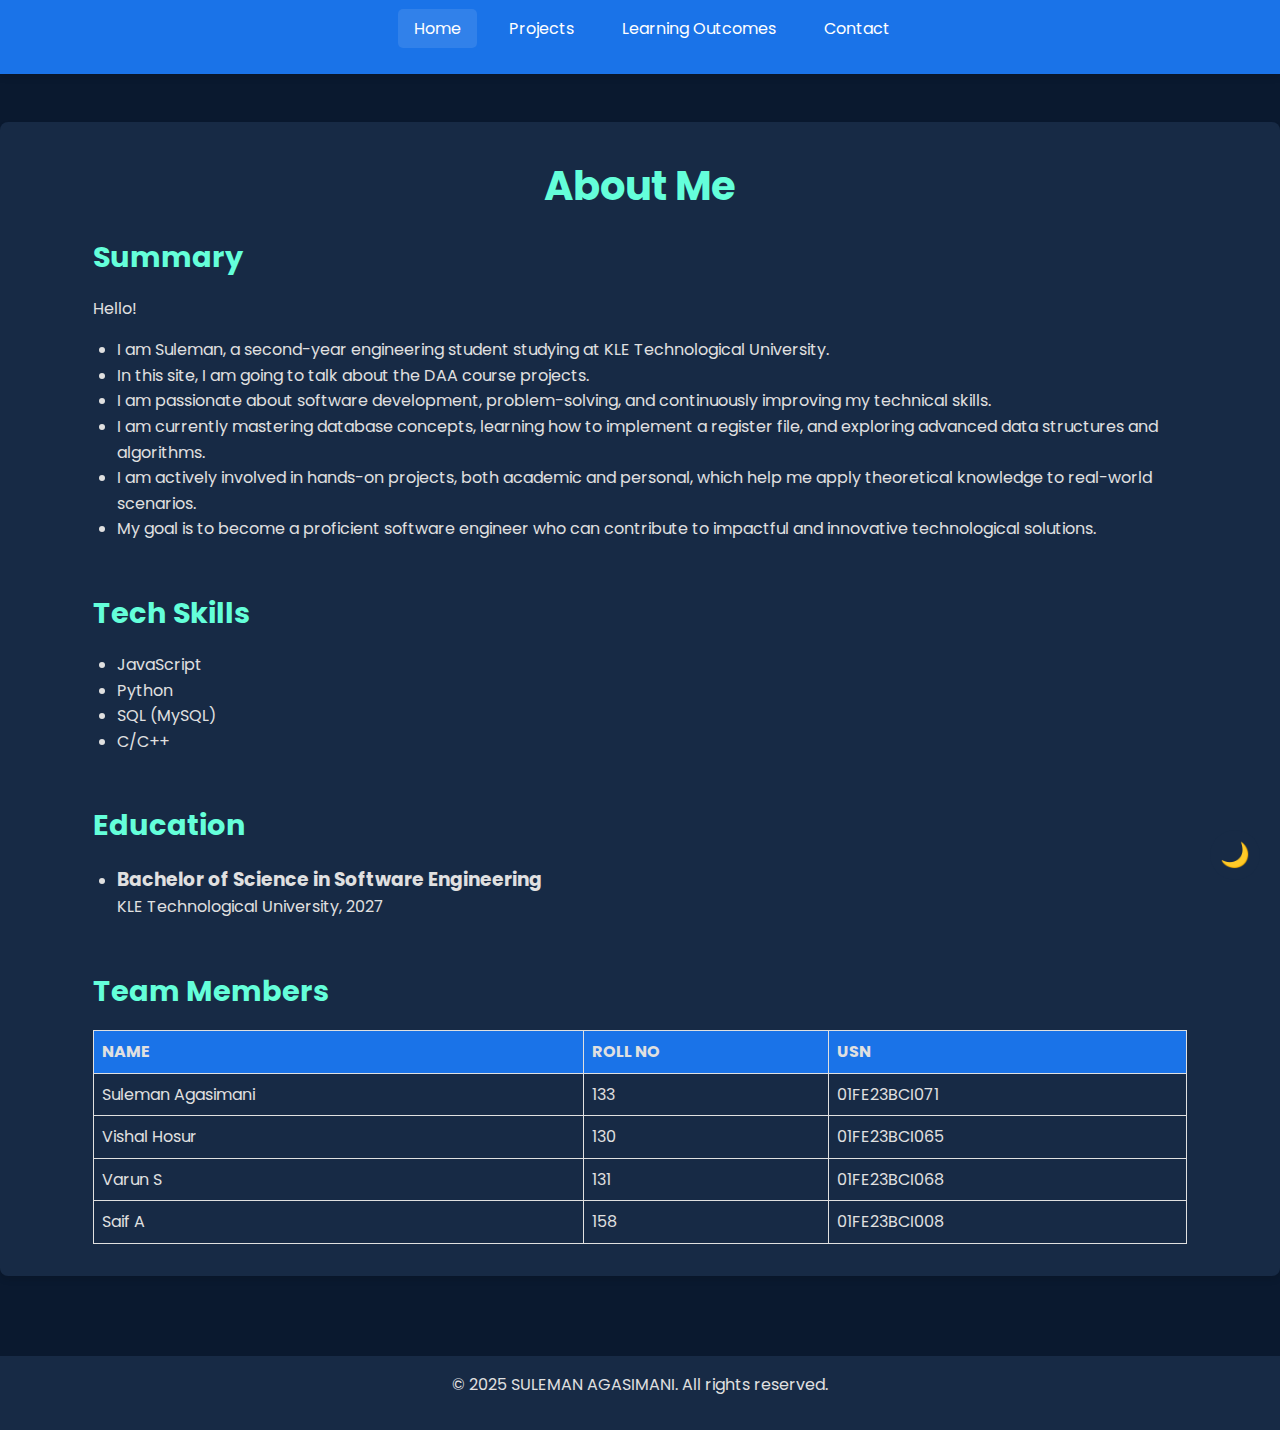
<file: index.html>
<!DOCTYPE html>
<html lang="en">
<head>
    <meta charset="UTF-8">
    <meta name="viewport" content="width=device-width, initial-scale=1.0">
    <title>Suleman Agasimani | Smart City Portfolio</title>
    <link href="https://fonts.googleapis.com/css2?family=Poppins:wght@300;400;600;700&display=swap" rel="stylesheet">
    <link rel="stylesheet" href="https://cdnjs.cloudflare.com/ajax/libs/font-awesome/6.0.0-beta3/css/all.min.css">
    <style>
        :root {
            --bg-color: #0a192f;
            --text-color: #e0e0e0;
            --header-bg: #1a73e8;
            --section-bg: #172a45;
            --highlight-color: #64ffda;
        }

        * {
            margin: 0;
            padding: 0;
            box-sizing: border-box;
        }

        body {
            font-family: 'Poppins', sans-serif;
            background-color: var(--bg-color);
            color: var(--text-color);
            line-height: 1.6;
        }

        .container {
            width: 90%;
            max-width: 1200px;
            margin: 0 auto;
        }

        header {
            background-color: var(--header-bg);
            padding: 1rem 0;
            box-shadow: 0 4px 6px rgba(0, 0, 0, 0.1);
        }

        nav ul {
            display: flex;
            justify-content: center;
            list-style-type: none;
        }

        nav a {
            color: #ffffff;
            text-decoration: none;
            padding: 0.5rem 1rem;
            margin: 0 0.5rem;
            border-radius: 5px;
            transition: background-color 0.3s;
        }

        nav a:hover, nav a.active {
            background-color: rgba(255, 255, 255, 0.1);
        }

        main {
            display: flex;
            flex-direction: column; /* Stack sections vertically */
            gap: 2rem; /* Space between sections */
            padding: 3rem 0;
        }

        section {
            background-color: var(--section-bg);
            padding: 2rem;
            border-radius: 8px;
            box-shadow: 0 4px 6px rgba(0, 0, 0, 0.1);
            transition: transform 0.3s ease, box-shadow 0.3s ease;
        }

        section:hover {
            transform: translateY(-5px);
            box-shadow: 0 6px 12px rgba(0, 0, 0, 0.15);
        }

        h1, h2 {
            color: var(--highlight-color);
            margin-bottom: 1rem;
        }

        h1 {
            font-size: 2.5rem;
            text-align: center;
        }

        h2 {
            font-size: 1.8rem;
        }

        p, ul {
            margin-bottom: 1rem;
        }

        ul {
            padding-left: 1.5rem;
        }

        .about-content {
            display: flex;
            flex-direction: column; /* Stack content vertically */
            gap: 2rem; /* Space between sections */
        }

        table {
            width: 100%;
            border-collapse: collapse;
            margin-top: 1rem;
        }

        th, td {
            border: 1px solid var(--text-color);
            padding: 0.5rem;
            text-align: left;
        }

        th {
            background-color: var(--header-bg);
        }

        footer {
            background-color: var(--section-bg);
            color: var(--text-color);
            text-align: center;
            padding: 1rem 0;
            margin-top: 2rem;
        }

        .theme-toggle {
            position: fixed;
            bottom: 20px;
            right: 20px;
            background-color: var(--section-bg);
            color: var(--text-color);
            border: none;
            border-radius: 50%;
            width: 50px;
            height: 50px;
            font-size: 1.5rem;
            cursor: pointer;
            transition: background-color 0.3s ease;
            display: flex;
            align-items: center;
            justify-content: center;
        }

        .theme-toggle:hover {
            background-color: var(--header-bg);
        }
    </style>
</head>
<body>
    <header>
        <nav>
            <ul>
                <li><a href="index.html" class="active">Home</a></li>
                <li><a href="project.html">Projects</a></li>
                <li><a href="learning.html">Learning Outcomes</a></li>
                <li><a href="contact.html">Contact</a></li>
            </ul>
        </nav>
    </header>

    <main>
        <section id="about" class="fade-in">
            <div class="container">
                <h1>About Me</h1>
                <div class="about-content">
                    <div>
                        <h2>Summary</h2>
                        <p>Hello!</p>
                        <ul>
                            <li>I am Suleman, a second-year engineering student studying at KLE Technological University.</li>
                            <li>In this site, I am going to talk about the DAA course projects.</li>
                            <li>I am passionate about software development, problem-solving, and continuously improving my technical skills.</li>
                            <li>I am currently mastering database concepts, learning how to implement a register file, and exploring advanced data structures and algorithms.</li>
                            <li>I am actively involved in hands-on projects, both academic and personal, which help me apply theoretical knowledge to real-world scenarios.</li>
                            <li>My goal is to become a proficient software engineer who can contribute to impactful and innovative technological solutions.</li>
                        </ul>
                    </div>
                    <div>
                        <h2>Tech Skills</h2>
                        <ul>
                            <li>JavaScript</li>
                            <li>Python</li>
                            <li>SQL (MySQL)</li>
                            <li>C/C++</li> 
                        </ul>
                    </div>
                    <div>
                        <h2>Education</h2>
                        <ul>
                            <li>
                                <h3>Bachelor of Science in Software Engineering</h3>
                                <p>KLE Technological University, 2027</p>
                            </li>
                        </ul>
                    </div>
                    <div>
                        <h2>Team Members</h2>
                        <table>
                            <thead>
                                <tr>
                                    <th>NAME</th>
                                    <th>ROLL NO</th>
                                    <th>USN</th>
                                </tr>
                            </thead>
                            <tbody>
                                <tr>
                                    <td>Suleman Agasimani</td>
                                    <td>133</td>
                                    <td>01FE23BCI071</td>
                                </tr>
                                <tr>
                                    <td>Vishal Hosur</td>
                                    <td>130</td>
                                    <td>01FE23BCI065</td>
                                </tr>
                                <tr>
                                    <td>Varun S</td>
                                    <td>131</td>
                                    <td>01FE23BCI068</td>
                                </tr>
                                <tr>
                                    <td>Saif A</td>
                                    <td>158</td>
                                    <td>01FE23BCI008</td>
                                </tr>
                            </tbody>
                        </table>
                    </div>
                </div>
            </div>
        </section>
    </main>

    <footer>
        <div class="container">
            <p>&copy; 2025 SULEMAN AGASIMANI. All rights reserved.</p>
        </div>
    </footer>

    <button class="theme-toggle" aria-label="Toggle theme">🌙</button>

    <script>
        const themeToggle = document.querySelector('.theme-toggle');
        themeToggle.addEventListener('click', () => {
            document.body.classList.toggle('light-mode');
            if (document.body.classList.contains('light-mode')) {
                themeToggle.innerHTML = '☀️';
                document.documentElement.style.setProperty('--bg-color', '#f0f4f8');
                document.documentElement.style.setProperty('--text-color', '#333333');
                document.documentElement.style.setProperty('--section-bg', '#ffffff');
            } else {
                themeToggle.innerHTML = '🌙';
                document.documentElement.style.setProperty('--bg-color', '#0a192f');
                document.documentElement.style.setProperty('--text-color', '#e0e0e0');
                document.documentElement.style.setProperty('--section-bg', '#172a45');
            }
        });
    </script>
</body>
</html>
</file>
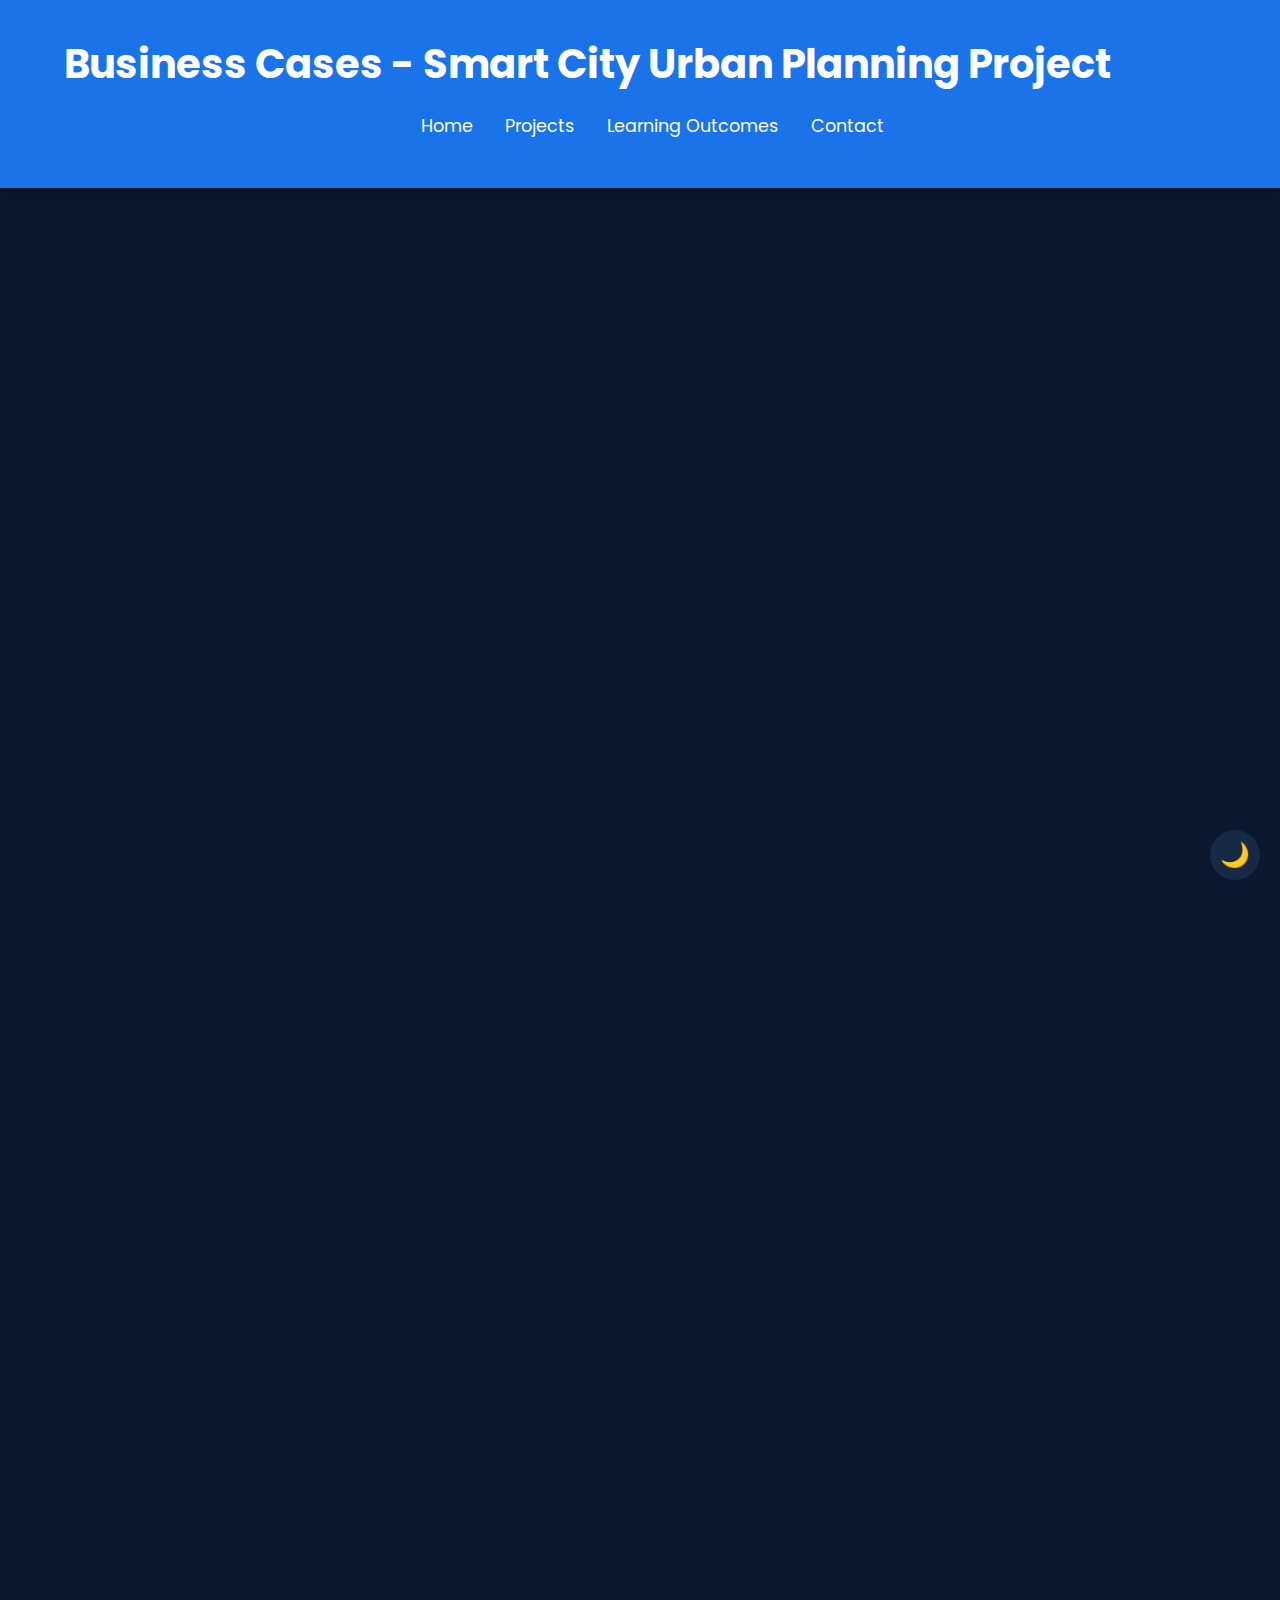
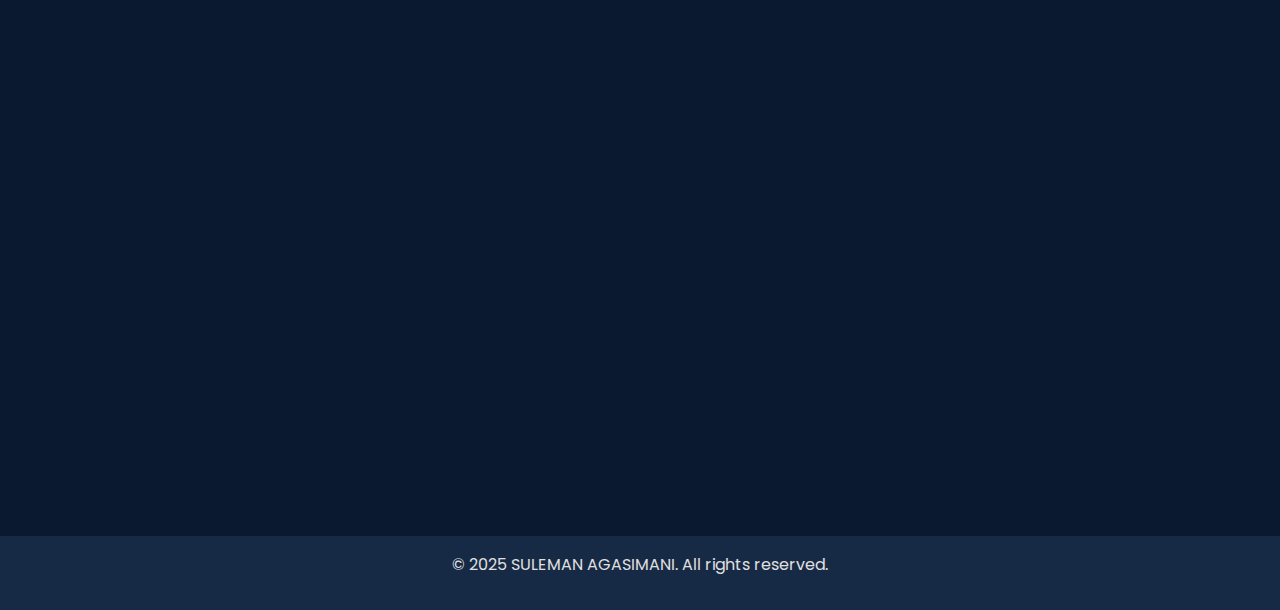
<file: business.html>
<!DOCTYPE html>
<html lang="en">
<head>
    <meta charset="UTF-8">
    <meta name="viewport" content="width=device-width, initial-scale=1.0">
    <title>Smart City Urban Planning Project - Suleman Agasimani</title>
    <link href="https://fonts.googleapis.com/css2?family=Poppins:wght@300;400;600;700&display=swap" rel="stylesheet">
    <style>
        :root {
            --bg-color: #0a192f;
            --text-color: #e0e0e0;
            --header-bg: #1a73e8;
            --section-bg: #172a45;
            --highlight-color: #64ffda;
        }

        * {
            margin: 0;
            padding: 0;
            box-sizing: border-box;
        }

        body {
            font-family: 'Poppins', sans-serif;
            background-color: var(--bg-color);
            color: var(--text-color);
            line-height: 1.6;
        }

        .container {
            width: 90%;
            max-width: 1200px;
            margin: 0 auto;
        }

        header {
            background-color: var(--header-bg);
            padding: 2rem 0;
            box-shadow: 0 4px 6px rgba(0, 0, 0, 0.1);
        }

        h1 {
            font-size: 2.5rem;
            margin-bottom: 1rem;
            color: #ffffff;
        }

        nav ul {
            list-style-type: none;
            display: flex;
            justify-content: center;
        }

        nav ul li {
            margin: 0 1rem;
        }

        nav ul li a {
            color: #ffffff;
            text-decoration: none;
            font-size: 1.1rem;
            transition: color 0.3s ease;
        }

        nav ul li a:hover {
            color: var(--highlight-color);
        }

        main {
            padding: 3rem 0;
        }

        section {
            background-color: var(--section-bg);
            margin-bottom: 2rem;
            padding: 2rem;
            border-radius: 8px;
            box-shadow: 0 4px 6px rgba(0, 0, 0, 0.1);
            transition: transform 0.3s ease, box-shadow 0.3s ease;
        }

        section:hover {
            transform: translateY(-5px);
            box-shadow: 0 6px 12px rgba(0, 0, 0, 0.15);
        }

        h2 {
            color: var(--highlight-color);
            font-size: 1.8rem;
            margin-bottom: 1rem;
        }

        p {
            margin-bottom: 1rem;
        }

        ul {
            padding-left: 1.5rem;
            margin-bottom: 1rem;
        }

        .fade-in {
            opacity: 0;
            animation: fadeIn 1s forwards;
        }

        @keyframes fadeIn {
            to {
                opacity: 1;
            }
        }

        .btn {
            display: inline-block;
            background-color: var(--highlight-color);
            color: var(--bg-color);
            padding: 0.5rem 1rem;
            text-decoration: none;
            border-radius: 4px;
            transition: background-color 0.3s ease;
        }

        .btn:hover {
            background-color: #45c7b3;
        }

        footer {
            background-color: var(--section-bg);
            color: var(--text-color);
            text-align: center;
            padding: 1rem 0;
            margin-top: 2rem;
        }

        .theme-toggle {
            position: fixed;
            bottom: 20px;
            right: 20px;
            background-color: var(--section-bg);
            color: var(--text-color);
            border: none;
            border-radius: 50%;
            width: 50px;
            height: 50px;
            font-size: 1.5rem;
            cursor: pointer;
            transition: background-color 0.3s ease;
        }

        .theme-toggle:hover {
            background-color: var(--header-bg);
        }
    </style>
</head>
<body>
    <header>
        <div class="container">
            <h1>Business Cases - Smart City Urban Planning Project</h1>
            <nav>
                <ul>
                    <li><a href="index.html">Home</a></li>
                    <li><a href="project.html" class="active">Projects</a></li>
                    <li><a href="learning.html">Learning Outcomes</a></li>
                    <li><a href="contact.html">Contact</a></li>
                </ul>
            </nav>
        </div>
    </header>

    <main class="container">
        <section id="predicting-optimal-routes" class="fade-in">
            <h2>1. Predicting Optimal Tourist Routes (Varun T)</h2>
            <p>This initiative focuses on developing a system that leverages real-time data like traffic conditions, crowd density, and user preferences to recommend ideal travel routes for tourists.</p>
            <h3>Sustainable goals:</h3>
            <ul>
                <li>Distributes tourism traffic evenly to prevent overcrowding</li>
                <li>Encourages the use of sustainable transport modes</li>
                <li>Enhances accessibility to cultural and natural heritage sites</li>
            </ul>
            <h3>Challenges in implementation:</h3>
            <ul>
                <li>Integrating diverse data sources</li>
                <li>Balancing system performance and accuracy</li>
                <li>Ensuring privacy and security</li>
            </ul>
        </section>

        <section id="sorting-menu-items" class="fade-in">
            <h2>2. Sorting Menu Items (Vishal H)</h2>
            <p>Sorting menu items efficiently is crucial for e-commerce and digital platforms in food and retail industries.</p>
            <h3>Sustainable goals:</h3>
            <ul>
                <li>Promotes informed consumer choices</li>
                <li>Reduces decision-making time</li>
                <li>Supports sustainable consumption patterns</li>
            </ul>
            <h3>Challenges in implementation:</h3>
            <ul>
                <li>Adapting to changes in popularity or pricing</li>
                <li>Scaling efficiently for platforms</li>
                <li>Addressing algorithm biases</li>
            </ul>
        </section>

        <section id="monitoring-traffic-flow" class="fade-in">
            <h2>3. Monitoring Traffic Flow (Saif Ali)</h2>
            <p>Managing traffic density at critical intersections is essential for promoting vehicle-free smart cities.</p>
            <h3>Sustainable goals:</h3>
            <ul>
                <li>Minimizes emissions</li>
                <li>Supports active commuting methods</li>
                <li>Enhances urban mobility</li>
            </ul>
            <h3>Challenges in implementation:</h3>
            <ul>
                <li>High dependency on IoT infrastructure</li>
                <li>Real-time analysis of large datasets</li>
                <li>Overcoming resistance from commuters</li>
            </ul>
        </section>

        <section id="optimizing-waste-management" class="fade-in">
            <h2>4. Optimizing Waste Management Routes (Suleman A)</h2>
            <p>Efficient waste collection is vital for urban hygiene and sustainability.</p>
            <h3>Sustainable goals:</h3>
            <ul>
                <li>Lowers fuel consumption</li>
                <li>Reduces operational costs</li>
                <li>Prevents missed waste pickups</li>
            </ul>
            <h3>Challenges in implementation:</h3>
            <ul>
                <li>Handling dynamic changes</li>
                <li>Collecting and updating accurate data</li>
                <li>Ensuring system compatibility</li>
            </ul>
        </section>

        <section id="monitoring-water-usage" class="fade-in">
            <h2>5. Monitoring Water Usage in Residential Areas (Varun & Vishal)</h2>
            <p>Water conservation is a critical concern in urban planning.</p>
            <h3>Sustainable goals:</h3>
            <ul>
                <li>Identifies wasteful water usage patterns</li>
                <li>Promotes equitable water distribution</li>
                <li>Aligns with SDG Goal 6</li>
            </ul>
            <h3>Challenges in implementation:</h3>
            <ul>
                <li>Collecting accurate data</li>
                <li>Analyzing seasonal fluctuations</li>
                <li>Encouraging residents to adopt practices</li>
            </ul>
        </section>

        <section id="optimizing-connectivity" class="fade-in">
            <h2>6. Optimizing City-Wide Internet Connectivity (Saif Ali)</h2>
            <p>As urban areas expand, internet connectivity becomes a key challenge.</p>
            <h3>Sustainable goals:</h3>
            <ul>
                <li>Supports digital inclusion</li>
                <li>Reduces energy consumption</li>
                <li>Improves remote work opportunities</li>
            </ul>
            <h3>Challenges in implementation:</h3>
            <ul>
                <li>Identifying optimal router placements</li>
                <li>Managing the network infrastructure effectively</li>
                <li>Addressing cybersecurity concerns</li>
            </ul>
        </section>

        <section id="know-more" class="fade-in">
            <h2>Know More</h2>
            <p>For a detailed explanation about the city:</p>
            <a href="city.html" class="btn">Know more</a>
        </section>
         <section id="Business cases managed by me" class="fade-in">
            <h2>Business cases</h2>
            <p>For a detailed explanation about the business cases:</p>
            <a href="myproject.html" class="btn">Know more</a>
        </section>
        <section id="Code for Implementing the Business cases" class="fade-in">
            <h2>Code used</h2>
            <p>For a detailed explanation about the business cases:</p>
            <a href="code.html" class="btn">Know more</a>
        </section>
    </main>

    <footer>
        <div class="container">
            <p>&copy; 2025 SULEMAN AGASIMANI. All rights reserved.</p>
        </div>
    </footer>

    <button class="theme-toggle" aria-label="Toggle theme">🌙</button>

    <script>
        // Add fade-in effect to sections
        document.addEventListener('DOMContentLoaded', () => {
            const sections = document.querySelectorAll('section');
            const observer = new IntersectionObserver((entries) => {
                entries.forEach(entry => {
                    if (entry.isIntersecting) {
                        entry.target.classList.add('fade-in');
                    }
                });
            }, { threshold: 0.1 });

            sections.forEach(section => {
                observer.observe(section);
            });
        const themeToggle = document.querySelector('.theme-toggle');
        themeToggle.addEventListener('click', () => {
            document.body.classList.toggle('light-mode');
            if (document.body.classList.contains('light-mode')) {
                themeToggle.innerHTML = '☀️';
                document.documentElement.style.setProperty('--bg-color', '#f0f4f8');
                document.documentElement.style.setProperty('--text-color', '#333333');
                document.documentElement.style.setProperty('--section-bg', '#ffffff');
            } else {
                themeToggle.innerHTML = '🌙';
                document.documentElement.style.setProperty('--bg-color', '#0a192f');
                document.documentElement.style.setProperty('--text-color', '#e0e0e0');
                document.documentElement.style.setProperty('--section-bg', '#172a45');
            }
     });

        
    </script>
</body>
</html>
</file>
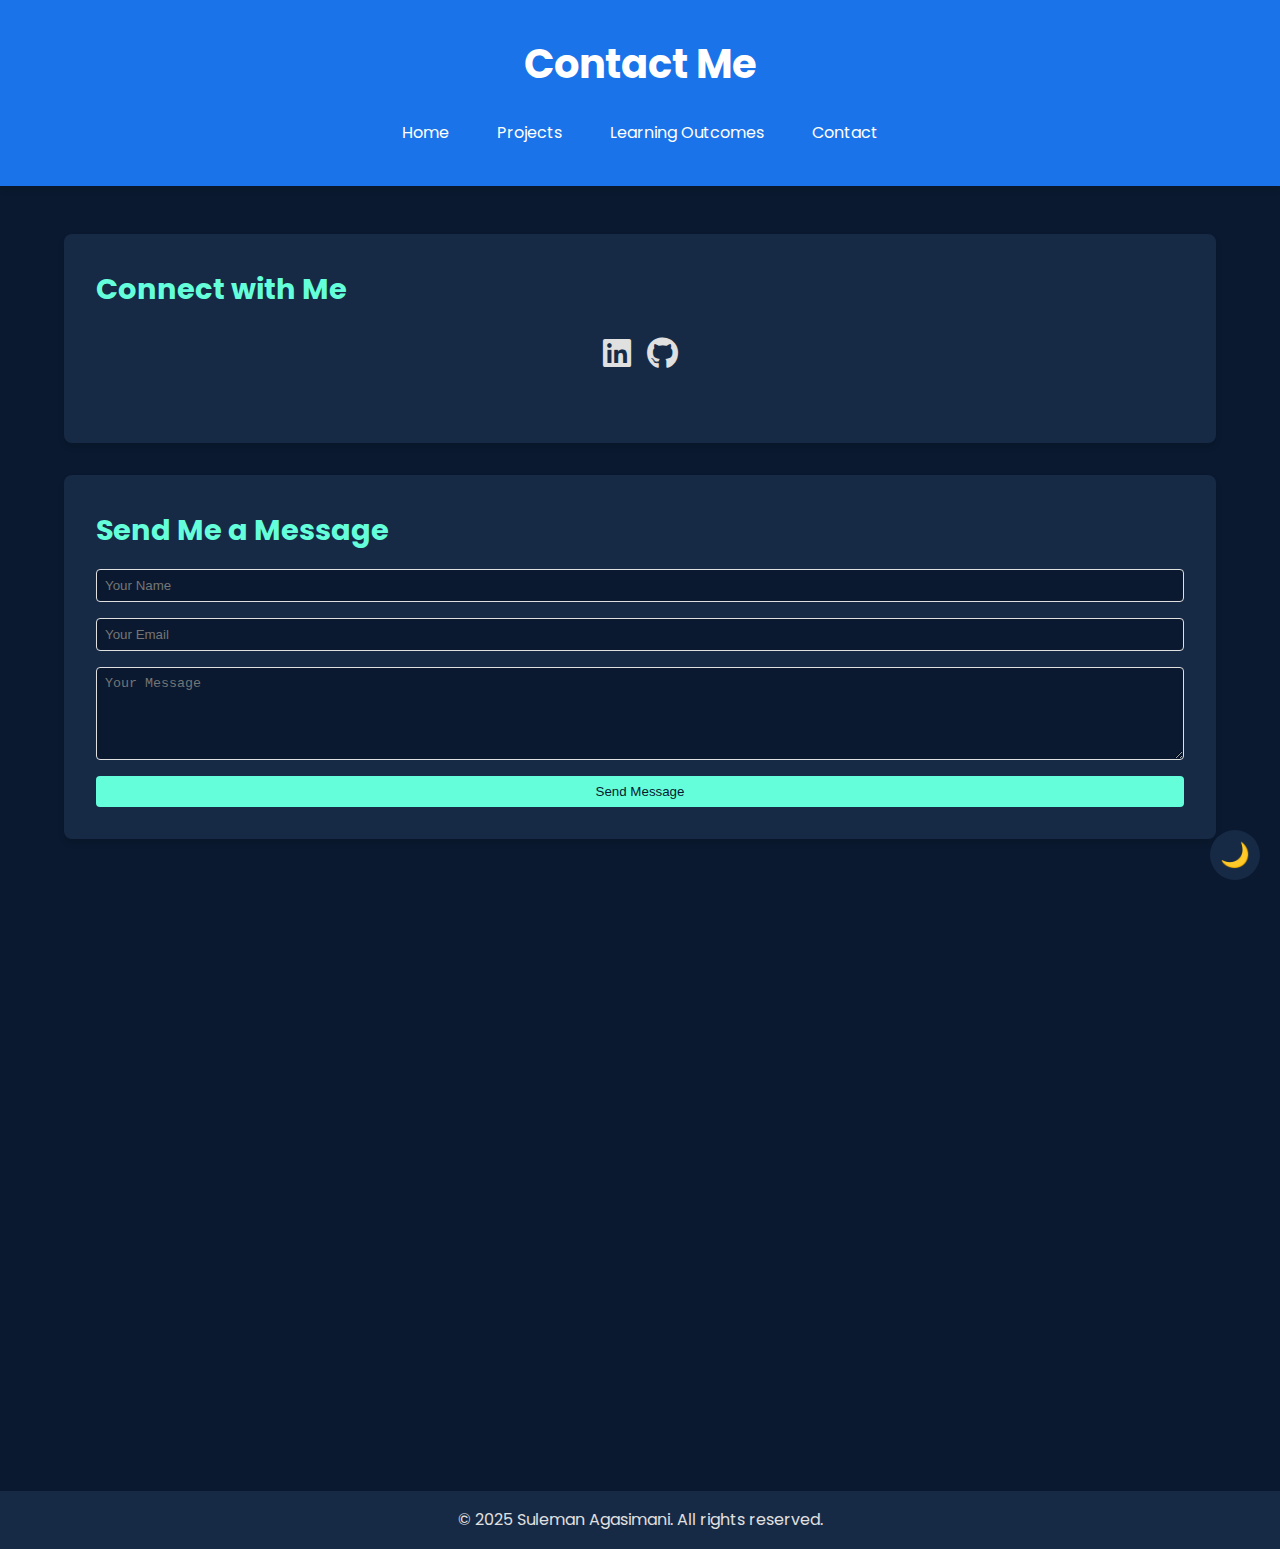
<file: contact.html>
<!DOCTYPE html>
<html lang="en">
<head>
    <meta charset="UTF-8">
    <meta name="viewport" content="width=device-width, initial-scale=1.0">
    <title>Contact Me - Suleman Agasimani</title>
    <link href="https://fonts.googleapis.com/css2?family=Poppins:wght@300;400;600;700&display=swap" rel="stylesheet">
    <link rel="stylesheet" href="https://cdnjs.cloudflare.com/ajax/libs/font-awesome/6.0.0-beta3/css/all.min.css">
    <style>
        :root {
            --bg-color: #0a192f;
            --text-color: #e0e0e0;
            --header-bg: #1a73e8;
            --section-bg: #172a45;
            --highlight-color: #64ffda;
        }

        * {
            margin: 0;
            padding: 0;
            box-sizing: border-box;
        }

        body {
            font-family: 'Poppins', sans-serif;
            background-color: var(--bg-color);
            color: var(--text-color);
            line-height: 1.6;
        }

        .container {
            width: 90%;
            max-width: 1200px;
            margin: 0 auto;
        }

        header {
            background-color: var(--header-bg);
            padding: 2rem 0;
            box-shadow: 0 4px 6px rgba(0, 0, 0, 0.1);
        }

        h1 {
            font-size: 2.5rem;
            margin-bottom: 1rem;
            color: #ffffff;
            text-align: center;
        }

        nav {
            display: flex;
            justify-content: center;
            margin-top: 1rem;
        }

        nav a {
            color: #ffffff;
            text-decoration: none;
            padding: 0.5rem 1rem;
            margin: 0 0.5rem;
            border-radius: 5px;
            transition: background-color 0.3s;
        }

        nav a:hover {
            background-color: rgba(255, 255, 255, 0.1);
        }

        main {
            padding: 3rem 0;
        }

        section {
            background-color: var(--section-bg);
            margin-bottom: 2rem;
            padding: 2rem;
            border-radius: 8px;
            box-shadow: 0 4px 6px rgba(0, 0, 0, 0.1);
            transition: transform 0.3s ease, box-shadow 0.3s ease;
        }

        section:hover {
            transform: translateY(-5px);
            box-shadow: 0 6px 12px rgba(0, 0, 0, 0.15);
        }

        h2 {
            color: var(--highlight-color);
            font-size: 1.8rem;
            margin-bottom: 1rem;
        }

        .social-links {
            display: flex;
            justify-content: center;
            gap: 1rem;
            margin-bottom: 2rem;
        }

        .social-links a {
            color: var(--text-color);
            font-size: 2rem;
            transition: color 0.3s ease;
        }

        .social-links a:hover {
            color: var(--highlight-color);
        }

        form {
            display: flex;
            flex-direction: column;
            gap: 1rem;
        }

        input, textarea {
            padding: 0.5rem;
            border-radius: 4px;
            border: 1px solid var(--text-color);
            background-color: var(--bg-color);
            color: var(--text-color);
        }

        button {
            padding: 0.5rem 1rem;
            background-color: var(--highlight-color);
            color: var(--bg-color);
            border: none;
            border-radius: 4px;
            cursor: pointer;
            transition: background-color 0.3s ease;
        }

        button:hover {
            background-color: #45c7b3;
        }

        #comments {
            margin-top: 2rem;
        }

        .comment {
            background-color: var(--bg-color);
            padding: 1rem;
            border-radius: 4px;
            margin-bottom: 1rem;
        }

        #likeButton {
            display: flex;
            align-items: center;
            gap: 0.5rem;
            background-color: transparent;
            color: var(--text-color);
            border: 1px solid var(--text-color);
        }

        #likeButton:hover {
            background-color: var(--highlight-color);
            color: var(--bg-color);
        }

        footer {
            background-color: var(--section-bg);
            color: var(--text-color);
            text-align: center;
            padding: 1rem 0;
            margin-top: 2rem;
        }

        .theme-toggle {
            position: fixed;
            bottom: 20px;
            right: 20px;
            background-color: var(--section-bg);
            color: var(--text-color);
            border: none;
            border-radius: 50%;
            width: 50px;
            height: 50px;
            font-size: 1.5rem;
            cursor: pointer;
            transition: background-color 0.3s ease;
            display: flex;
            align-items: center;
            justify-content: center;
        }

        .theme-toggle:hover {
            background-color: var(--header-bg);
        }
    </style>
</head>
<body>
    <header>
        <div class="container">
            <h1>Contact Me</h1>
            <nav>
                <a href="index.html">Home</a>
                <a href="project.html">Projects</a>
                <a href="learning.html">Learning Outcomes</a>
                <a href="contact.html">Contact</a>
            </nav>
        </div>
    </header>

    <main class="container">
        <section id="social-media">
            <h2>Connect with Me</h2>
            <div class="social-links">
                <a href="https://www.linkedin.com/in/suleman-agasimani-553074295/" target="_blank"><i class="fab fa-linkedin"></i></a>
                <a href="https://github.com/SulemanAG" target="_blank"><i class="fab fa-github"></i></a>
            </div>
        </section>

        <section id="email-form">
            <h2>Send Me a Message</h2>
            <form id="contactForm">
                <input type="text" id="name" name="name" placeholder="Your Name" required>
                <input type="email" id="email" name="email" placeholder="Your Email" required>
                <textarea id="message" name="message" placeholder="Your Message" rows="5" required></textarea>
                <button type="submit">Send Message</button>
            </form>
        </section>

        <section id="like-section">
            <h2>Like This Page</h2>
            <button id="likeButton">
                <i class="fas fa-heart"></i> <span id="likeCount">0</span> Likes
            </button>
        </section>

        <section id="comment-section">
            <h2>Leave a Comment</h2>
            <form id="commentForm">
                <input type="text" id="commentName" name="commentName" placeholder="Your Name" required>
                <textarea id="commentText" name="commentText" placeholder="Your Comment" rows="3" required></textarea>
                <button type="submit">Post Comment</button>
            </form>
            <div id="comments"></div>
        </section>
    </main>

    <footer>
        <div class="container">
            <p>&copy; 2025 Suleman Agasimani. All rights reserved.</p>
        </div>
    </footer>

    <button class="theme-toggle" aria-label="Toggle theme">🌙</button>

    <script>
        // Email Form Submission
        document.getElementById('contactForm').addEventListener('submit', function(e) {
            e.preventDefault();
            alert('Thank you for your message! I will get back to you soon.');
            this.reset();
        });

        // Like Button Functionality
        let likeCount = 0;
        document.getElementById('likeButton').addEventListener('click', function() {
            likeCount++;
            document.getElementById('likeCount').textContent = likeCount;
        });

        // Comment System
        document.getElementById('commentForm').addEventListener('submit', function(e) {
            e.preventDefault();
            const name = document.getElementById('commentName').value;
            const text = document.getElementById('commentText').value;
            const commentDiv = document.createElement('div');
            commentDiv.className = 'comment';
            commentDiv.innerHTML = `<strong>${name}</strong>: ${text}`;
            document.getElementById('comments').prepend(commentDiv);
            this.reset();
        });

        // Theme Toggle
        const themeToggle = document.querySelector('.theme-toggle');
        themeToggle.addEventListener('click', () => {
            document.body.classList.toggle('light-mode');
            if (document.body.classList.contains('light-mode')) {
                themeToggle.innerHTML = '☀️';
                document.documentElement.style.setProperty('--bg-color', '#f0f4f8');
                document.documentElement.style.setProperty('--text-color', '#333333');
                document.documentElement.style.setProperty('--section-bg', '#ffffff');
            } else {
                themeToggle.innerHTML = '🌙';
                document.documentElement.style.setProperty('--bg-color', '#0a192f');
                document.documentElement.style.setProperty('--text-color', '#e0e0e0');
                document.documentElement.style.setProperty('--section-bg', '#172a45');
            }
        });

        // Fade-in Animation for Sections
        document.addEventListener('DOMContentLoaded', () => {
            const sections = document.querySelectorAll('section');
            const observer = new IntersectionObserver((entries) => {
                entries.forEach(entry => {
                    if (entry.isIntersecting) {
                        entry.target.style.opacity = 1;
                        entry.target.style.transform = 'translateY(0)';
                    }
                });
            }, { threshold: 0.1 });

            sections.forEach(section => {
                section.style.opacity = 0;
                section.style.transform = 'translateY(20px)';
                section.style.transition = 'opacity 0.5s, transform 0.5s';
                observer.observe(section);
            });
        });
    </script>
</body>
</html>
</file>
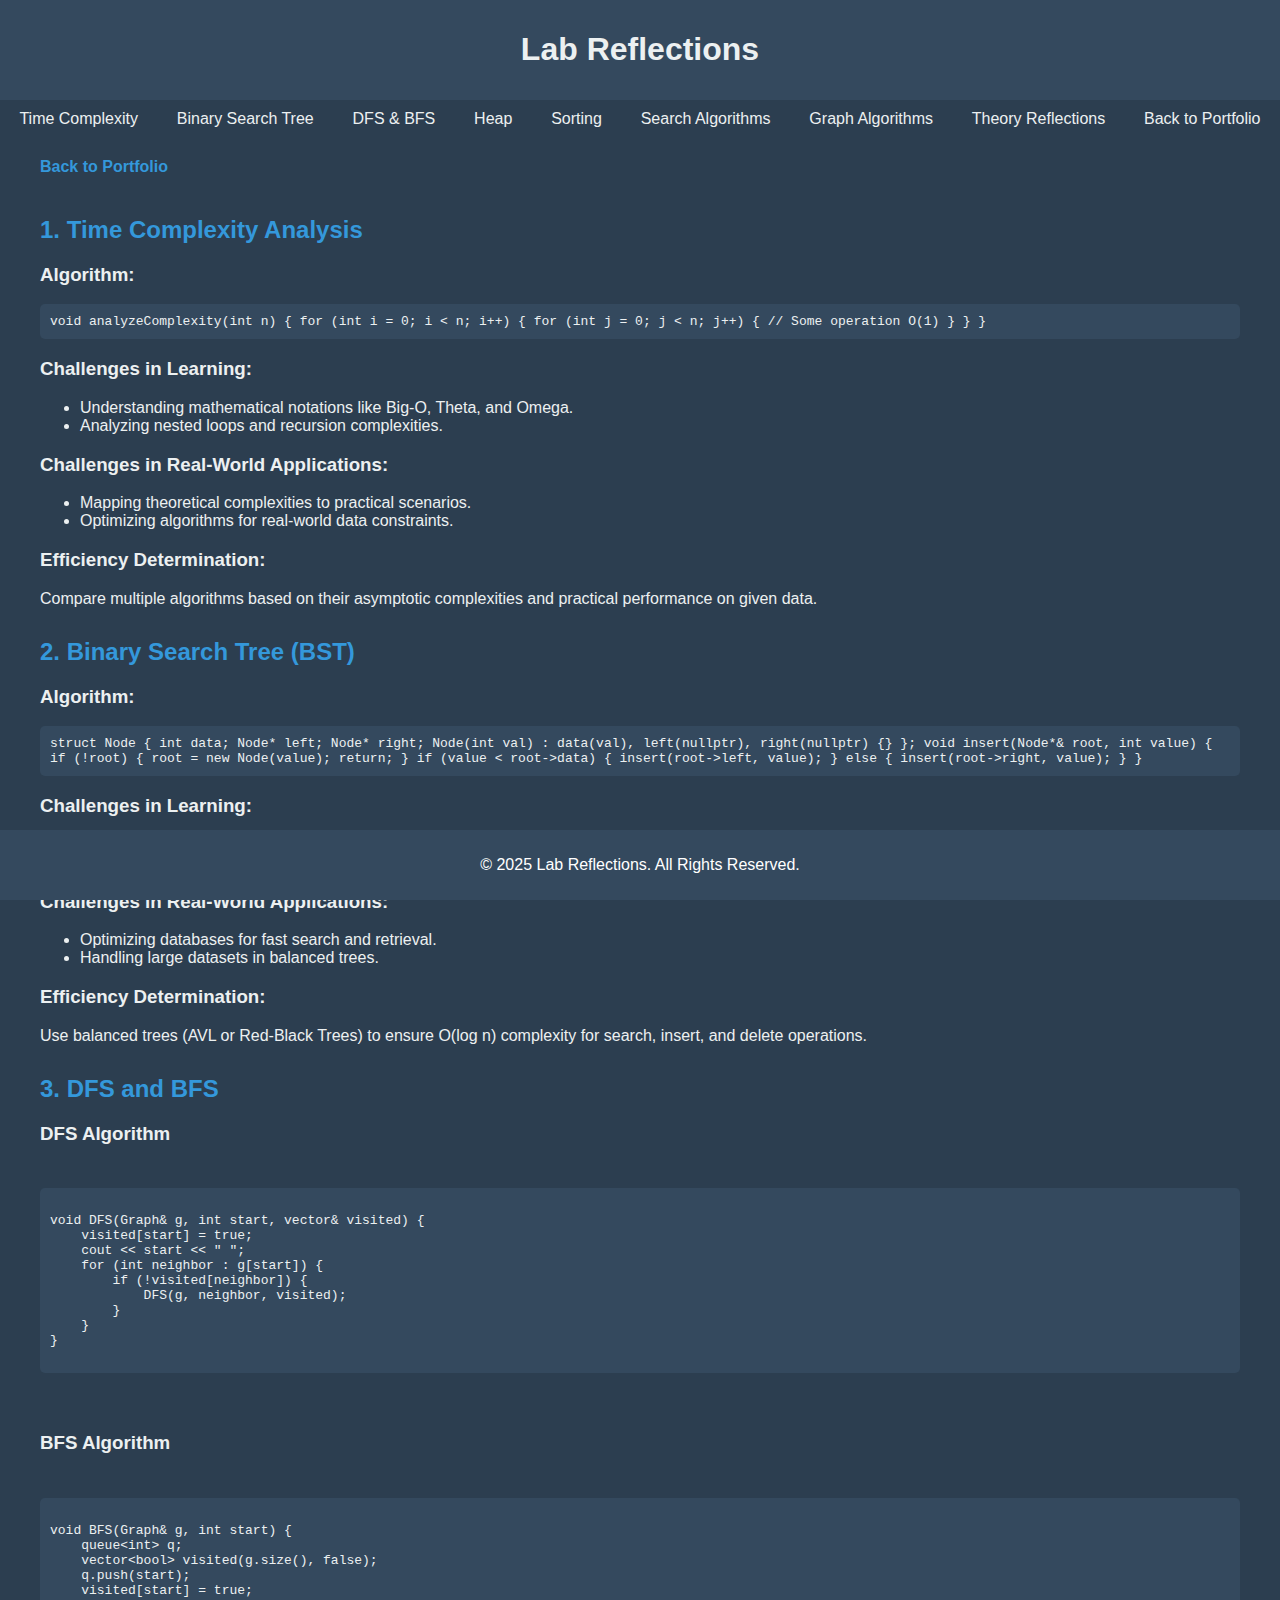
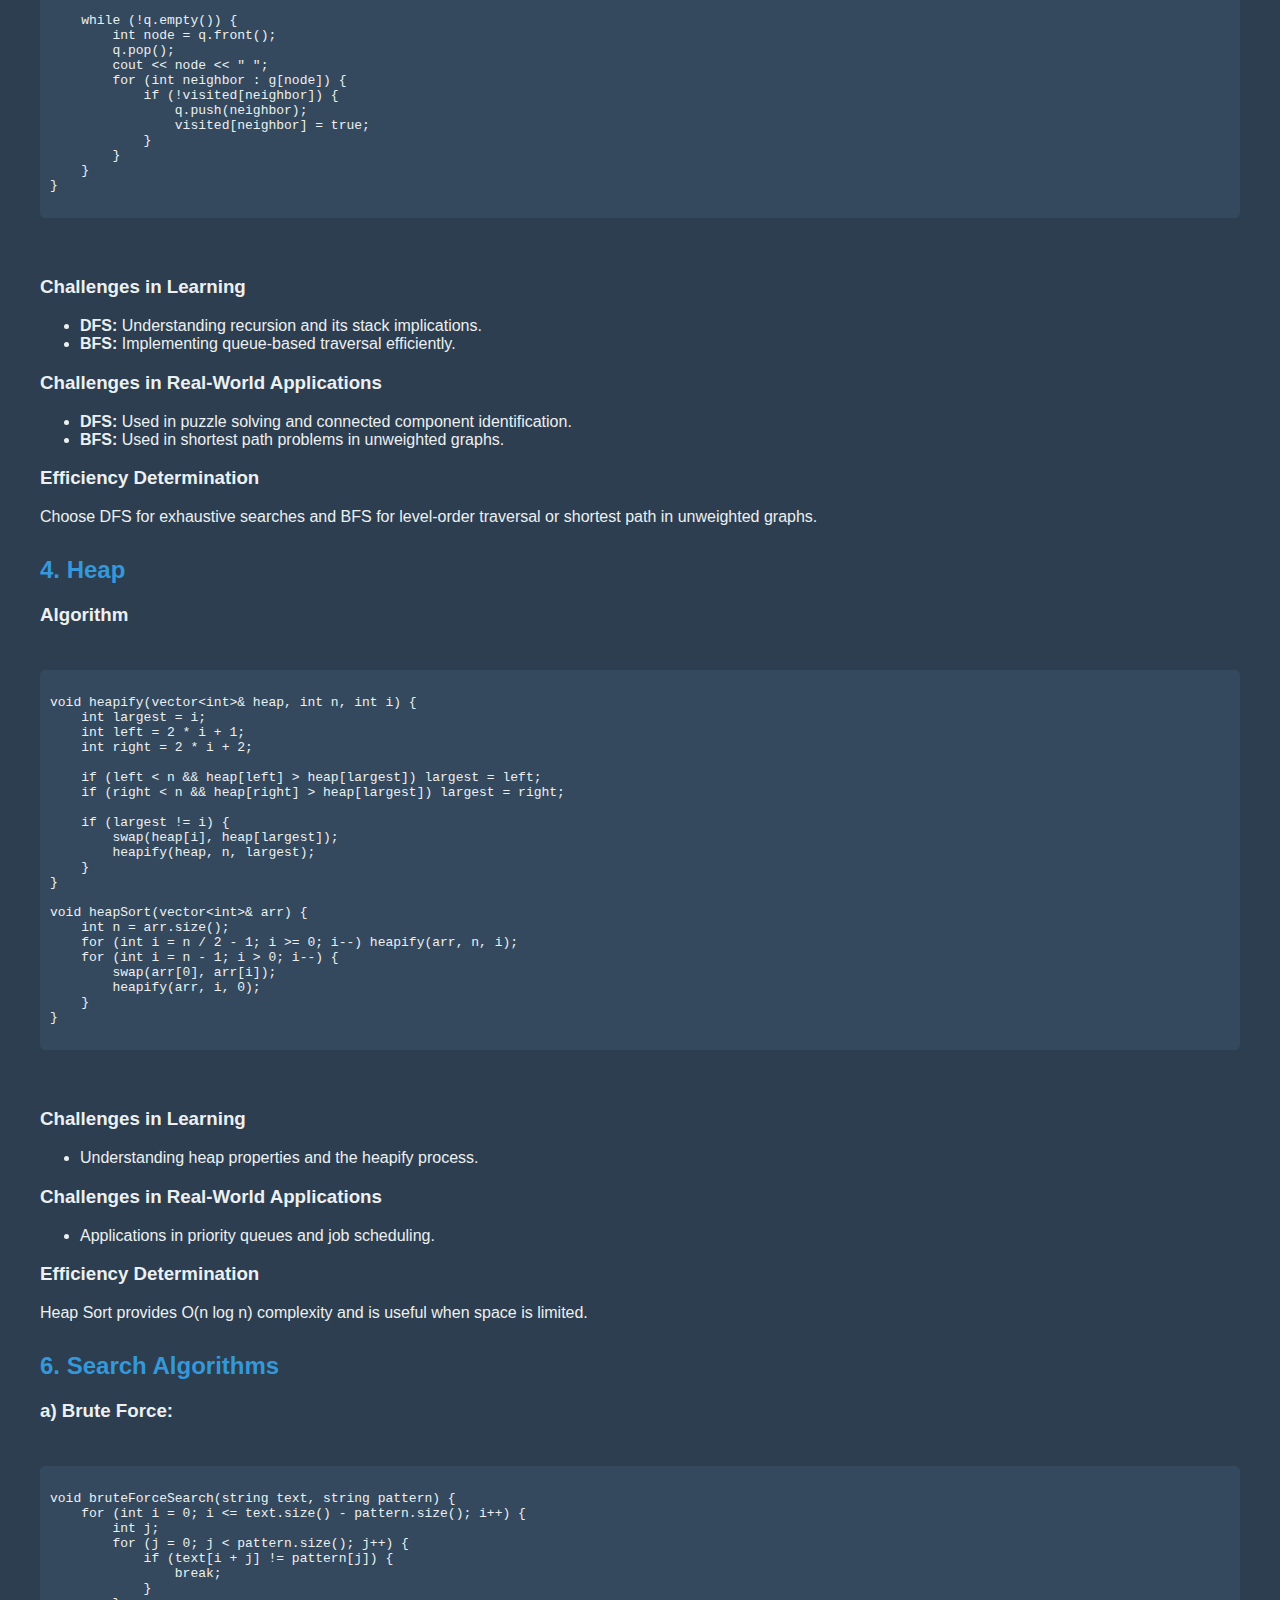
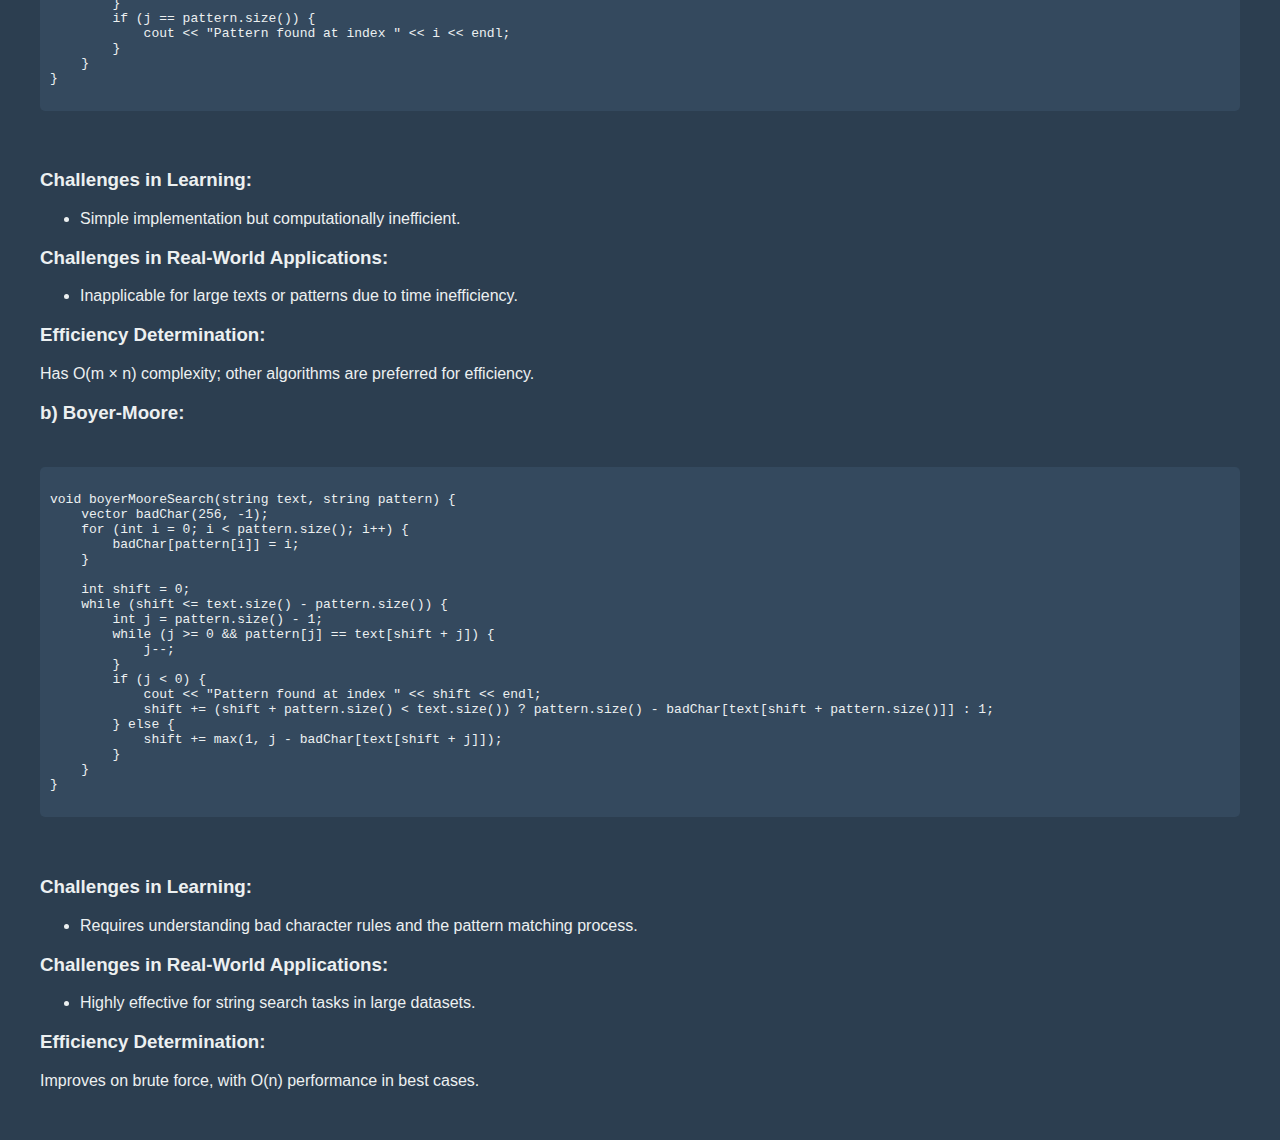
<file: lab.html>
<!DOCTYPE html>
<html lang="en">
<head>
    <meta charset="UTF-8">
    <meta name="viewport" content="width=device-width, initial-scale=1.0">
    <title>Lab Reflections</title>
    <style>
        body {
            font-family: Arial, sans-serif;
            margin: 0;
            padding: 0;
            background-color: #2c3e50;
            color: #ecf0f1;
        }
        header {
            background: #34495e;
            color: #ecf0f1;
            padding: 10px 20px;
            text-align: center;
            animation: pop 0.5s ease-in-out;
        }
        nav {
            background: #2c3e50;
            color: #fff;
            display: flex;
            justify-content: space-around;
            padding: 10px 0;
        }
        nav a {
            color: #ecf0f1;
            text-decoration: none;
            font-size: 16px;
            transition: transform 0.2s ease;
        }
        nav a:hover {
            text-decoration: underline;
            transform: scale(1.1);
        }
        .container {
            padding: 20px;
            max-width: 1200px;
            margin: auto;
        }
        section {
            margin-bottom: 30px;
        }
        h2 {
            color: #3498db;
            animation: pop 0.5s ease-in-out;
        }
        code {
            display: block;
            background: #34495e;
            color: #ecf0f1;
            padding: 10px;
            border-radius: 5px;
            margin: 10px 0;
            overflow-x: auto;
        }
        footer {
            background: #34495e;
            color: #fff;
            text-align: center;
            padding: 10px 0;
            position: fixed;
            bottom: 0;
            width: 100%;
        }
        .back-link {
            display: inline-block;
            margin-bottom: 20px;
            color: #3498db;
            text-decoration: none;
            font-weight: bold;
            transition: transform 0.2s ease;
        }
        .back-link:hover {
            text-decoration: underline;
            transform: scale(1.1);
        }

        /* Pop effect animation */
        @keyframes pop {
            0% {
                transform: scale(0.9);
            }
            50% {
                transform: scale(1.05);
            }
            100% {
                transform: scale(1);
            }
        }
    </style>
</head>
<body>
    <header>
        <h1>Lab Reflections</h1>
    </header>
    <nav>
        <a href="#time-complexity">Time Complexity</a>
        <a href="#bst">Binary Search Tree</a>
        <a href="#dfs-bfs">DFS & BFS</a>
        <a href="#heap">Heap</a>
        <a href="#sorting">Sorting</a>
        <a href="#searching">Search Algorithms</a>
        <a href="#graph">Graph Algorithms</a>
        <a href="theory.html">Theory Reflections</a>
        <a href="index.html">Back to Portfolio</a>
    </nav>
    <div class="container">
        <a href="index.html" class="back-link">Back to Portfolio</a>

        <section id="time-complexity">
            <h2>1. Time Complexity Analysis</h2>
            <h3>Algorithm:</h3>
            <code>
void analyzeComplexity(int n) {
    for (int i = 0; i < n; i++) {
        for (int j = 0; j < n; j++) {
            // Some operation O(1)
        }
    }
}
            </code>
            <h3>Challenges in Learning:</h3>
            <ul>
                <li>Understanding mathematical notations like Big-O, Theta, and Omega.</li>
                <li>Analyzing nested loops and recursion complexities.</li>
            </ul>
            <h3>Challenges in Real-World Applications:</h3>
            <ul>
                <li>Mapping theoretical complexities to practical scenarios.</li>
                <li>Optimizing algorithms for real-world data constraints.</li>
            </ul>
            <h3>Efficiency Determination:</h3>
            <p>Compare multiple algorithms based on their asymptotic complexities and practical performance on given data.</p>
        </section>

        <section id="bst">
            <h2>2. Binary Search Tree (BST)</h2>
            <h3>Algorithm:</h3>
            <code>
struct Node {
    int data;
    Node* left;
    Node* right;
    Node(int val) : data(val), left(nullptr), right(nullptr) {}
};

void insert(Node*& root, int value) {
    if (!root) {
        root = new Node(value);
        return;
    }
    if (value < root->data) {
        insert(root->left, value);
    } else {
        insert(root->right, value);
    }
}
            </code>
            <h3>Challenges in Learning:</h3>
            <ul>
                <li>Understanding rotations in AVL or Red-Black Trees.</li>
                <li>Balancing trees for optimal performance.</li>
            </ul>
            <h3>Challenges in Real-World Applications:</h3>
            <ul>
                <li>Optimizing databases for fast search and retrieval.</li>
                <li>Handling large datasets in balanced trees.</li>
            </ul>
            <h3>Efficiency Determination:</h3>
            <p>Use balanced trees (AVL or Red-Black Trees) to ensure O(log n) complexity for search, insert, and delete operations.</p>
        </section>

        <section id="dfs-bfs">
            <h2>3. DFS and BFS</h2>

            <h3>DFS Algorithm</h3>
            <pre>
                <code>
void DFS(Graph& g, int start, vector& visited) {
    visited[start] = true;
    cout << start << " ";
    for (int neighbor : g[start]) {
        if (!visited[neighbor]) {
            DFS(g, neighbor, visited);
        }
    }
}
                </code>
            </pre>

            <h3>BFS Algorithm</h3>
            <pre>
                <code>
void BFS(Graph& g, int start) {
    queue&lt;int&gt; q;
    vector&lt;bool&gt; visited(g.size(), false);
    q.push(start);
    visited[start] = true;

    while (!q.empty()) {
        int node = q.front();
        q.pop();
        cout << node << " ";
        for (int neighbor : g[node]) {
            if (!visited[neighbor]) {
                q.push(neighbor);
                visited[neighbor] = true;
            }
        }
    }
}
                </code>
            </pre>

            <h3>Challenges in Learning</h3>
            <ul>
                <li><strong>DFS:</strong> Understanding recursion and its stack implications.</li>
                <li><strong>BFS:</strong> Implementing queue-based traversal efficiently.</li>
            </ul>

            <h3>Challenges in Real-World Applications</h3>
            <ul>
                <li><strong>DFS:</strong> Used in puzzle solving and connected component identification.</li>
                <li><strong>BFS:</strong> Used in shortest path problems in unweighted graphs.</li>
            </ul>

            <h3>Efficiency Determination</h3>
            <p>Choose DFS for exhaustive searches and BFS for level-order traversal or shortest path in unweighted graphs.</p>
        </section>

        <section id="heap">
            <h2>4. Heap</h2>

            <h3>Algorithm</h3>
            <pre>
                <code>
void heapify(vector&lt;int&gt;& heap, int n, int i) {
    int largest = i;
    int left = 2 * i + 1;
    int right = 2 * i + 2;

    if (left < n && heap[left] > heap[largest]) largest = left;
    if (right < n && heap[right] > heap[largest]) largest = right;

    if (largest != i) {
        swap(heap[i], heap[largest]);
        heapify(heap, n, largest);
    }
}

void heapSort(vector&lt;int&gt;& arr) {
    int n = arr.size();
    for (int i = n / 2 - 1; i >= 0; i--) heapify(arr, n, i);
    for (int i = n - 1; i > 0; i--) {
        swap(arr[0], arr[i]);
        heapify(arr, i, 0);
    }
}
                </code>
            </pre>

            <h3>Challenges in Learning</h3>
            <ul>
                <li>Understanding heap properties and the heapify process.</li>
            </ul>

            <h3>Challenges in Real-World Applications</h3>
            <ul>
                <li>Applications in priority queues and job scheduling.</li>
            </ul>

            <h3>Efficiency Determination</h3>
            <p>Heap Sort provides O(n log n) complexity and is useful when space is limited.</p>
        </section>

        <section id="searching">
            <h2>6. Search Algorithms</h2>

            <h3>a) Brute Force:</h3>
            <pre>
                <code>
void bruteForceSearch(string text, string pattern) {
    for (int i = 0; i <= text.size() - pattern.size(); i++) {
        int j;
        for (j = 0; j < pattern.size(); j++) {
            if (text[i + j] != pattern[j]) {
                break;
            }
        }
        if (j == pattern.size()) {
            cout << "Pattern found at index " << i << endl;
        }
    }
}
                </code>
            </pre>
            <h3>Challenges in Learning:</h3>
            <ul>
                <li>Simple implementation but computationally inefficient.</li>
            </ul>
            <h3>Challenges in Real-World Applications:</h3>
            <ul>
                <li>Inapplicable for large texts or patterns due to time inefficiency.</li>
            </ul>
            <h3>Efficiency Determination:</h3>
            <p>Has O(m × n) complexity; other algorithms are preferred for efficiency.</p>

            <h3>b) Boyer-Moore:</h3>
            <pre>
                <code>
void boyerMooreSearch(string text, string pattern) {
    vector badChar(256, -1);
    for (int i = 0; i < pattern.size(); i++) {
        badChar[pattern[i]] = i;
    }

    int shift = 0;
    while (shift <= text.size() - pattern.size()) {
        int j = pattern.size() - 1;
        while (j >= 0 && pattern[j] == text[shift + j]) {
            j--;
        }
        if (j < 0) {
            cout << "Pattern found at index " << shift << endl;
            shift += (shift + pattern.size() < text.size()) ? pattern.size() - badChar[text[shift + pattern.size()]] : 1;
        } else {
            shift += max(1, j - badChar[text[shift + j]]);
        }
    }
}
                </code>
            </pre>
            <h3>Challenges in Learning:</h3>
            <ul>
                <li>Requires understanding bad character rules and the pattern matching process.</li>
            </ul>
            <h3>Challenges in Real-World Applications:</h3>
            <ul>
                <li>Highly effective for string search tasks in large datasets.</li>
            </ul>
            <h3>Efficiency Determination:</h3>
            <p>Improves on brute force, with O(n) performance in best cases.</p>
        </section>
    </div>

    <footer>
        <p>&copy; 2025 Lab Reflections. All Rights Reserved.</p>
    </footer>
</body>
</html>
</file>
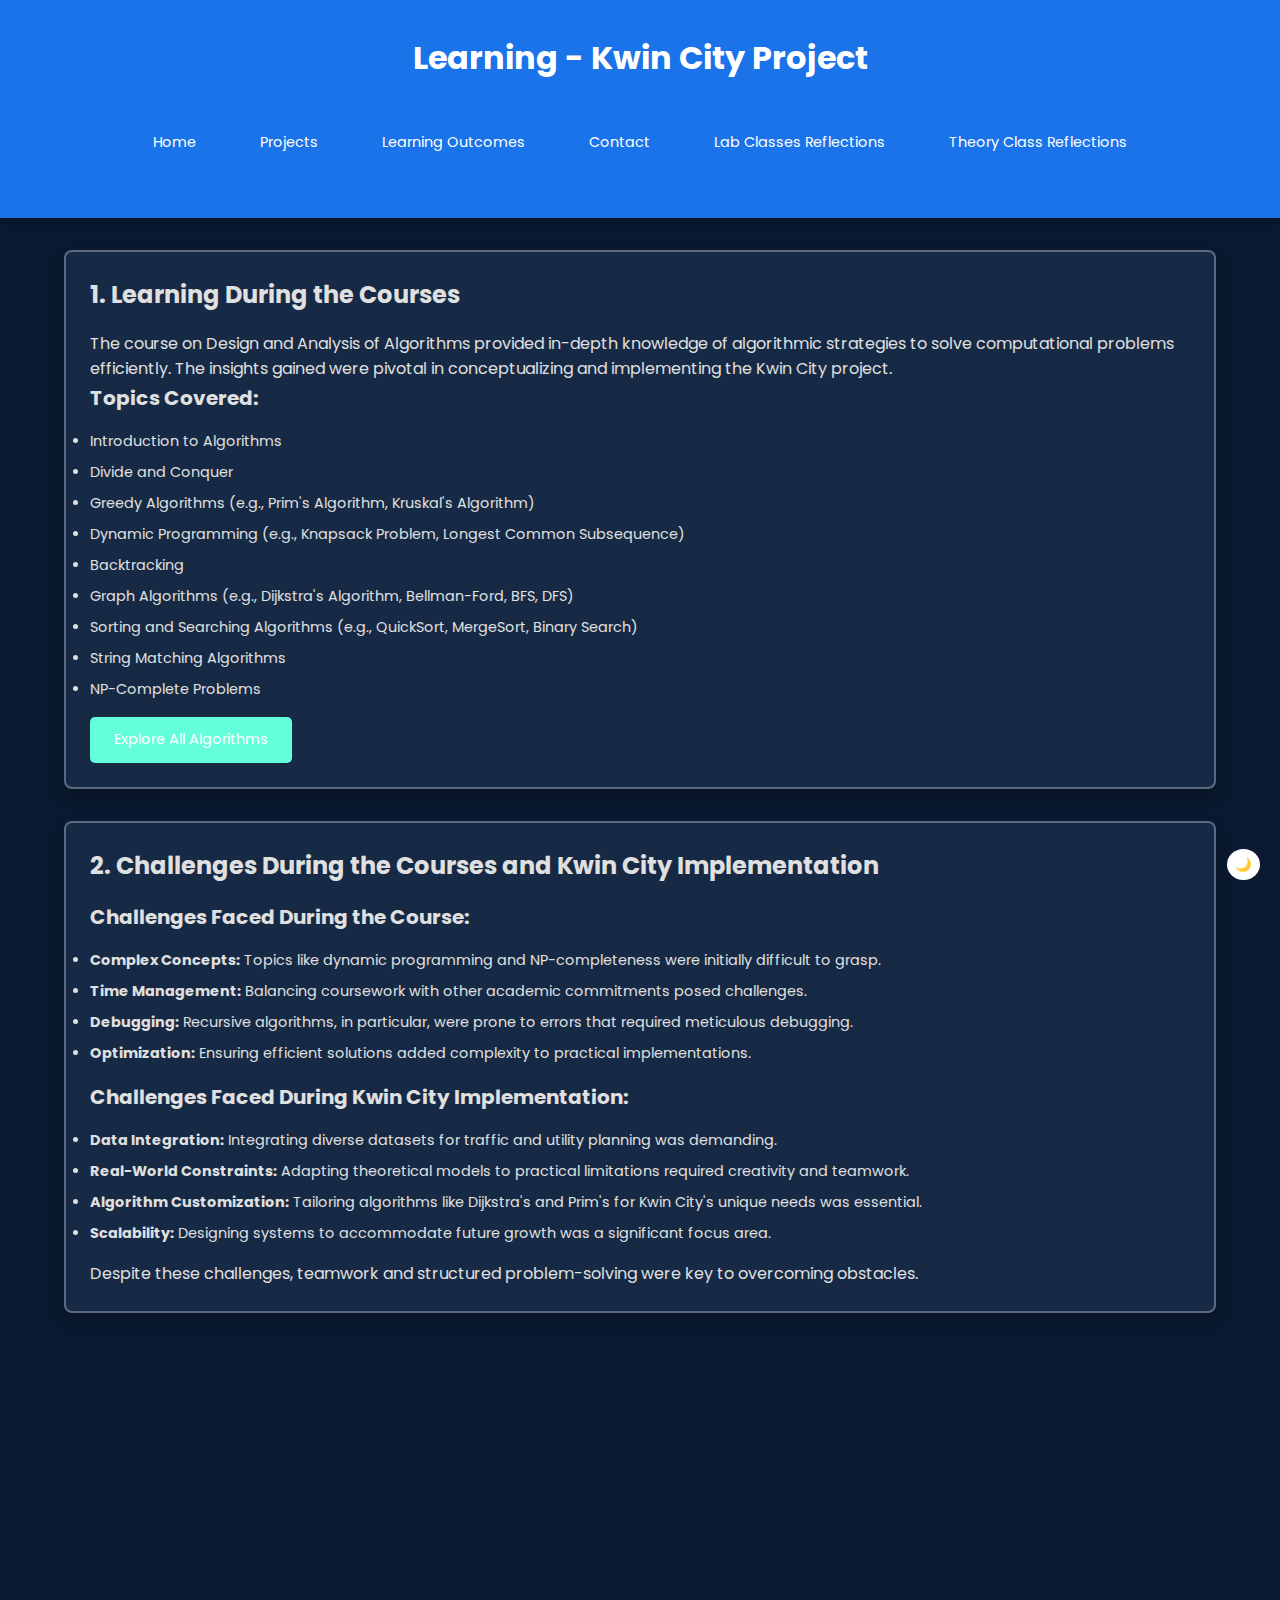
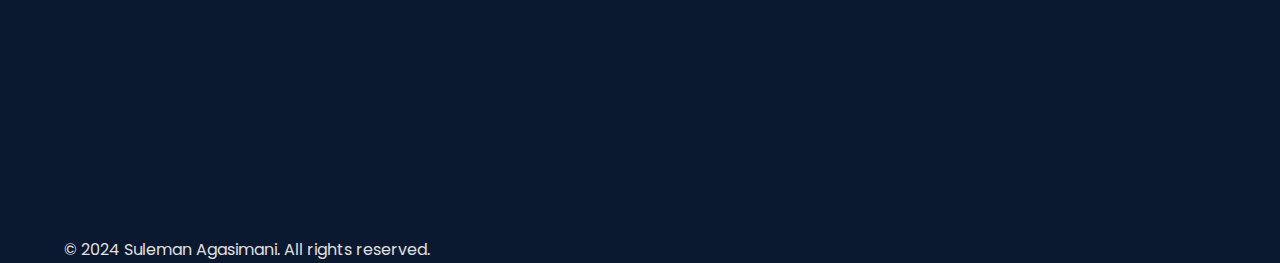
<file: learning.html>
<!DOCTYPE html>
<html lang="en">
<head>
    <meta charset="UTF-8">
    <meta name="viewport" content="width=device-width, initial-scale=1.0">
    <title>Learning - Kwin City Project</title>
    <link href="https://fonts.googleapis.com/css2?family=Poppins:wght@300;400;600;700&display=swap" rel="stylesheet">
    <style>
        :root {
            --bg-color: #0a192f;
            --text-color: #e0e0e0;
            --header-bg: #1a73e8;
            --section-bg: #172a45;
            --highlight-color: #64ffda;
            --border-color: rgba(255, 255, 255, 0.3);
        }

        * {
            margin: 0;
            padding: 0;
            box-sizing: border-box;
        }

        body {
            font-family: 'Poppins', sans-serif;
            background-color: var(--bg-color);
            color: var(--text-color);
            line-height: 1.6;
        }

        header {
            background-color: var(--header-bg);
            padding: 2rem 0;
            box-shadow: 0 4px 6px rgba(0, 0, 0, 0.1);
            position: relative;
        }

        h1 {
            font-size: 2rem;
            margin-bottom: 1rem;
            color: #ffffff;
            text-align: center;
        }

        nav {
            display: flex;
            justify-content: center;
            margin-top: 1rem;
        }

        nav a {
            color: #ffffff;
            text-decoration: none;
            padding: 0.5rem 1rem;
            margin: 0 1rem;
            border-radius: 5px;
            transition: background-color 0.3s, color 0.3s;
        }

        nav a:hover,
        nav a.active {
            background-color: rgba(255, 255, 255, 0.1);
            color: var(--highlight-color);
        }

        nav .menu-icon {
            display: none;
            color: #ffffff;
            font-size: 2rem;
            cursor: pointer;
        }

        .menu {
            display: flex;
        }

        .menu li {
            list-style: none;
        }

        .menu li a {
            display: block;
        }

        @media (max-width: 768px) {
            nav .menu {
                display: none;
                width: 100%;
                flex-direction: column;
                text-align: center;
            }

            nav .menu li a {
                padding: 1rem;
                margin: 0;
            }

            nav .menu.active {
                display: flex;
            }

            nav .menu-icon {
                display: block;
                position: absolute;
                top: 20px;
                right: 20px;
            }
        }

        .container {
            width: 90%;
            max-width: 1200px;
            margin: 0 auto;
        }

        section {
            background-color: var(--section-bg);
            border: 2px solid var(--border-color);
            border-radius: 8px;
            margin: 2rem 0;
            padding: 1.5rem;
            opacity: 0;
            transform: translateY(20px);
            transition: opacity 0.5s, transform 0.5s, box-shadow 0.3s;
        }

        section.active {
            opacity: 1;
            transform: translateY(0);
            box-shadow: 0 8px 15px rgba(0, 0, 0, 0.2);
        }

        h2 {
            font-size: 1.5rem;
            margin-bottom: 1rem;
        }

        h3 {
            font-size: 1.25rem;
            margin-bottom: 1rem;
        }

        ul {
            margin: 1rem 0;
        }

        ul li {
            margin: 0.5rem 0;
            font-size: 0.9rem;
        }

        .button {
            background-color: var(--highlight-color);
            color: #ffffff;
            padding: 0.7rem 1.5rem;
            border: none;
            border-radius: 5px;
            text-decoration: none;
            display: inline-block;
            font-size: 0.9rem;
            transition: background-color 0.3s;
        }

        .button:hover {
            background-color: #52d4a2;
        }

        .theme-toggle {
            position: fixed;
            bottom: 20px;
            right: 20px;
            background-color: #fff;
            padding: 0.5rem;
            border-radius: 50%;
            border: none;
            cursor: pointer;
        }

        .theme-toggle:hover {
            background-color: rgba(255, 255, 255, 0.1);
        }
    </style>
</head>
<body>
    <header>
        <div class="container">
            <h1>Learning - Kwin City Project</h1>
            <nav>
                <ul class="menu">
                    <li><a href="index.html">Home</a></li>
                    <li><a href="project.html">Projects</a></li>
                    <li><a href="learning.html">Learning Outcomes</a></li>
                    <li><a href="contact.html">Contact</a></li>
                    <li><a href="lab.html">Lab Classes Reflections</a></li>
                    <li><a href="theory.html">Theory Class Reflections</a></li>
                </ul>
                <span class="menu-icon" onclick="toggleMenu()">&#9776;</span>
            </nav>
        </div>
    </header>
    <main class="container">
        <section id="learning-courses">
            <h2>1. Learning During the Courses</h2>
            <p>The course on Design and Analysis of Algorithms provided in-depth knowledge of algorithmic strategies to solve computational problems efficiently. The insights gained were pivotal in conceptualizing and implementing the Kwin City project.</p>
            
            <h3>Topics Covered:</h3>
            <ul>
                <li>Introduction to Algorithms</li>
                <li>Divide and Conquer</li>
                <li>Greedy Algorithms (e.g., Prim's Algorithm, Kruskal's Algorithm)</li>
                <li>Dynamic Programming (e.g., Knapsack Problem, Longest Common Subsequence)</li>
                <li>Backtracking</li>
                <li>Graph Algorithms (e.g., Dijkstra's Algorithm, Bellman-Ford, BFS, DFS)</li>
                <li>Sorting and Searching Algorithms (e.g., QuickSort, MergeSort, Binary Search)</li>
                <li>String Matching Algorithms</li>
                <li>NP-Complete Problems</li>
            </ul>
            <a href="Algo.html" class="button" >Explore All Algorithms</a>
        </section>

        <section id="challenges">
            <h2>2. Challenges During the Courses and Kwin City Implementation</h2>
            <h3>Challenges Faced During the Course:</h3>
            <ul>
                <li><strong>Complex Concepts:</strong> Topics like dynamic programming and NP-completeness were initially difficult to grasp.</li>
                <li><strong>Time Management:</strong> Balancing coursework with other academic commitments posed challenges.</li>
                <li><strong>Debugging:</strong> Recursive algorithms, in particular, were prone to errors that required meticulous debugging.</li>
                <li><strong>Optimization:</strong> Ensuring efficient solutions added complexity to practical implementations.</li>
            </ul>

            <h3>Challenges Faced During Kwin City Implementation:</h3>
            <ul>
                <li><strong>Data Integration:</strong> Integrating diverse datasets for traffic and utility planning was demanding.</li>
                <li><strong>Real-World Constraints:</strong> Adapting theoretical models to practical limitations required creativity and teamwork.</li>
                <li><strong>Algorithm Customization:</strong> Tailoring algorithms like Dijkstra's and Prim's for Kwin City's unique needs was essential.</li>
                <li><strong>Scalability:</strong> Designing systems to accommodate future growth was a significant focus area.</li>
            </ul>
            <p>Despite these challenges, teamwork and structured problem-solving were key to overcoming obstacles.</p>
        </section>

        <section id="outcomes">
            <h2>3. Learning Outcomes</h2>
            <p>The course and project provided valuable skills and insights:</p>
            <ul>
                <li>Ability to select appropriate algorithms for specific problems.</li>
                <li>In-depth understanding of algorithmic complexity and optimization.</li>
                <li>Hands-on experience with real-world data applications.</li>
                <li>Enhanced problem-solving and algorithmic thinking skills.</li>
            </ul>

            <h3>Applications in Kwin City Project:</h3>
            <ul>
                <li>Graph Algorithms like <strong>Dijkstra's Algorithm</strong> optimized transportation systems.</li>
                <li>Greedy Algorithms like <strong>Prim's Algorithm</strong> improved infrastructure planning.</li>
                <li>Dynamic Programming enabled efficient resource allocation.</li>
                <li>Sorting and Searching streamlined data management in city services.</li>
            </ul>
        </section>
    </main>

    <footer>
        <div class="container">
            <p>&copy; 2024 Suleman Agasimani. All rights reserved.</p>
        </div>
    </footer>

    <button class="theme-toggle" aria-label="Toggle theme">🌙</button>

    <script>
        document.addEventListener('DOMContentLoaded', () => {
            const sections = document.querySelectorAll('section');
            const observer = new IntersectionObserver((entries) => {
                entries.forEach(entry => {
                    if (entry.isIntersecting) {
                        entry.target.classList.add('active');
                    }
                });
            }, { threshold: 0.1 });

            sections.forEach(section => {
                observer.observe(section);
            });
        });

        const themeToggle = document.querySelector('.theme-toggle');
        themeToggle.addEventListener('click', () => {
            document.body.classList.toggle('light-mode');
            if (document.body.classList.contains('light-mode')) {
                themeToggle.innerHTML = '☀️';
                document.documentElement.style.setProperty('--bg-color', '#f0f4f8');
                document.documentElement.style.setProperty('--text-color', '#333333');
                document.documentElement.style.setProperty('--section-bg', '#ffffff');
            } else {
                themeToggle.innerHTML = '🌙';
                document.documentElement.style.setProperty('--bg-color', '#0a192f');
                document.documentElement.style.setProperty('--text-color', '#e0e0e0');
                document.documentElement.style.setProperty('--section-bg', '#172a45');
            }
        });

        // Add active class to the current page link
        const links = document.querySelectorAll('nav a');
        links.forEach(link => {
            link.addEventListener('click', () => {
                links.forEach(l => l.classList.remove('active'));
                link.classList.add('active');
            });
        });

        // Toggle Menu for small screen sizes
        function toggleMenu() {
            const menu = document.querySelector('.menu');
            menu.classList.toggle('active');
        }
    </script>
</body>
</html>
</file>
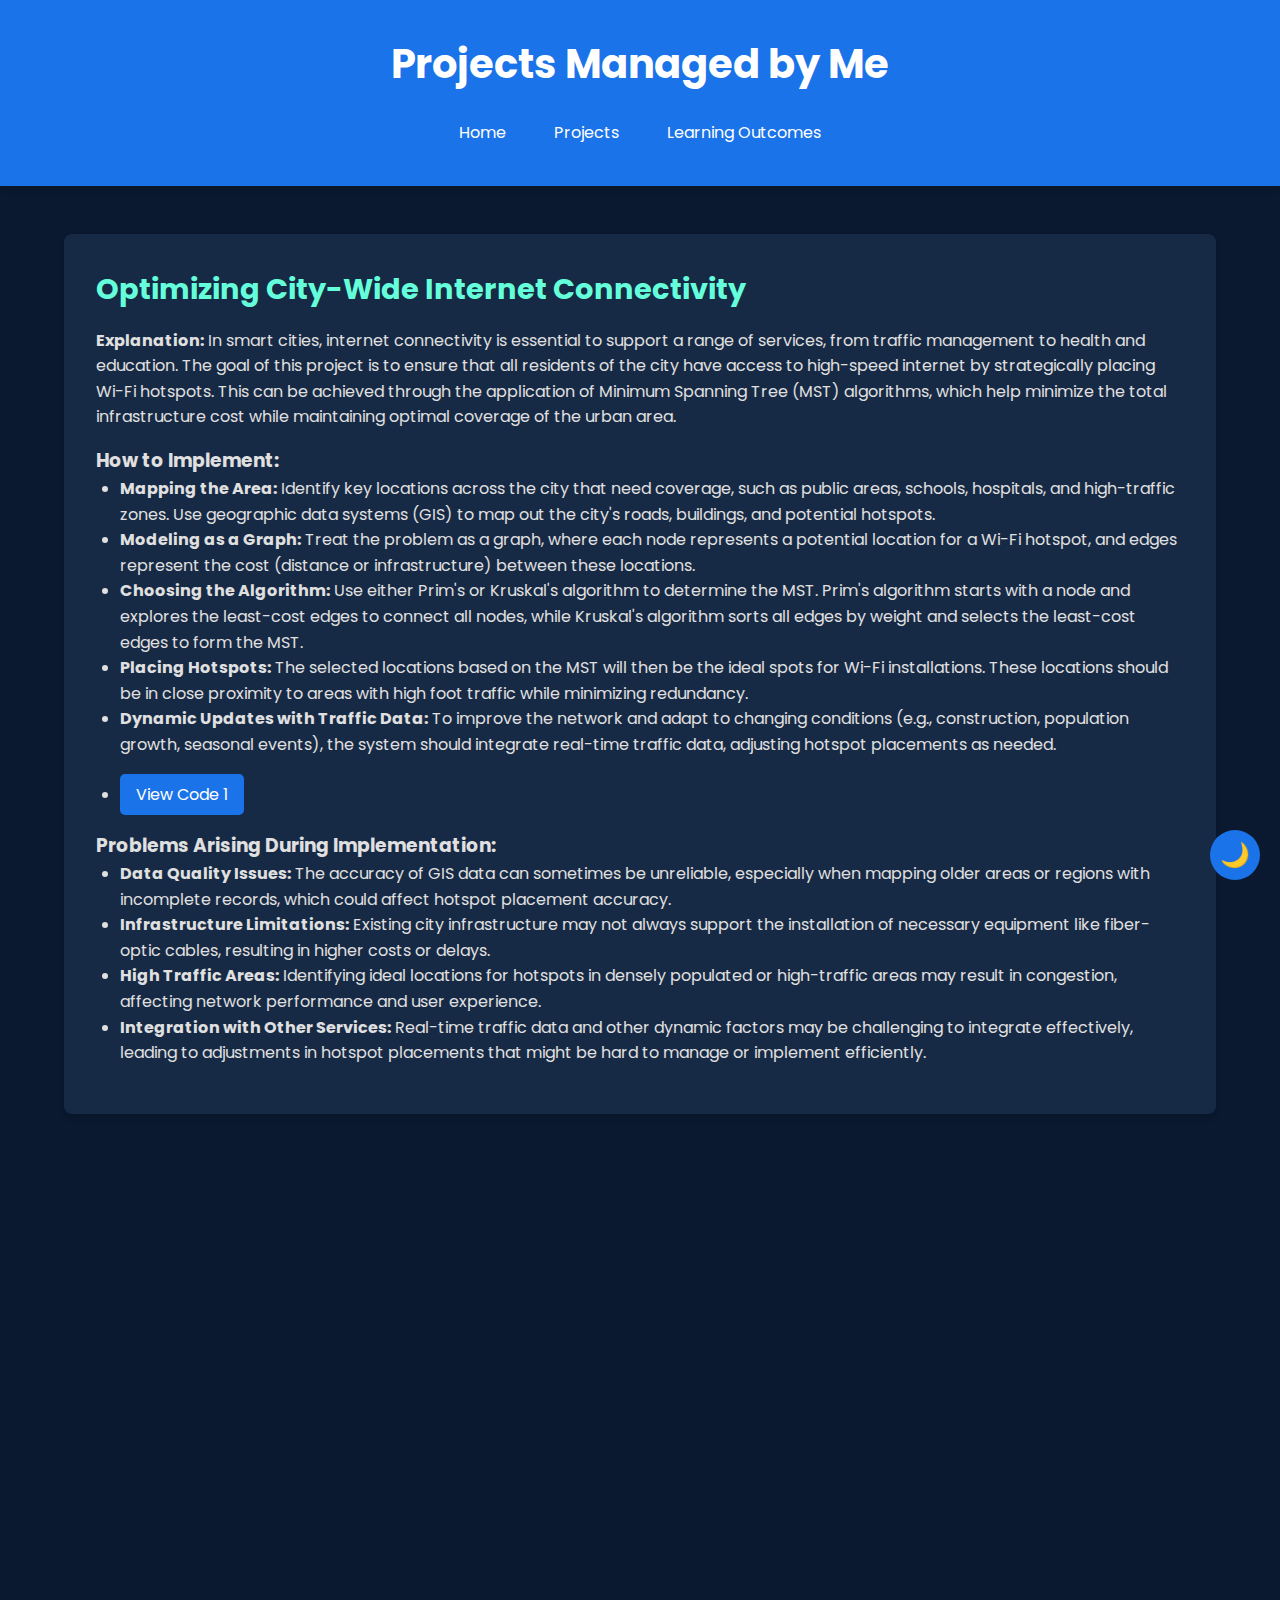
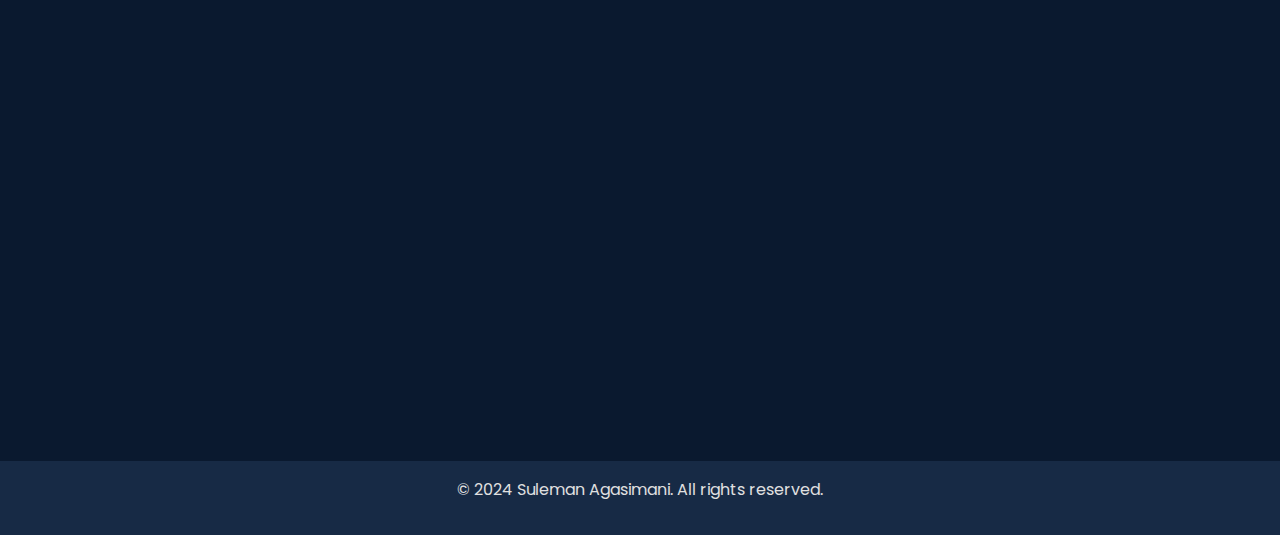
<file: myproject.html>
<!DOCTYPE html>
<html lang="en">
<head>
    <meta charset="UTF-8">
    <meta name="viewport" content="width=device-width, initial-scale=1.0">
    <title>Projects Managed by Me - Suleman Agasimani</title>
    <link href="https://fonts.googleapis.com/css2?family=Poppins:wght@300;400;600;700&display=swap" rel="stylesheet">
    <style>
        :root {
            --bg-color: #0a192f;
            --text-color: #e0e0e0;
            --header-bg: #1a73e8;
            --section-bg: #172a45;
            --highlight-color: #64ffda;
            --button-bg: #1a73e8;
            --button-hover-bg: #155bb5;
        }

        * {
            margin: 0;
            padding: 0;
            box-sizing: border-box;
        }

        body {
            font-family: 'Poppins', sans-serif;
            background-color: var(--bg-color);
            color: var(--text-color);
            line-height: 1.6;
        }

        .container {
            width: 90%;
            max-width: 1200px;
            margin: 0 auto;
        }

        header {
            background-color: var(--header-bg);
            padding: 2rem 0;
            box-shadow: 0 4px 6px rgba(0, 0, 0, 0.1);
        }

        h1 {
            font-size: 2.5rem;
            margin-bottom: 1rem;
            color: #ffffff;
            text-align: center;
        }

        nav {
            display: flex;
            justify-content: center;
            margin-top: 1rem;
        }

        nav a {
            color: #ffffff;
            text-decoration: none;
            padding: 0.5rem 1rem;
            margin: 0 0.5rem;
            border-radius: 5px;
            transition: background-color 0.3s;
            background-color: var(--button-bg);
        }

        nav a:hover {
            background-color: var(--button-hover-bg);
        }

        main {
            padding: 3rem 0;
        }

        section {
            background-color: var(--section-bg);
            margin-bottom: 2rem;
            padding: 2rem;
            border-radius: 8px;
            box-shadow: 0 4px 6px rgba(0, 0, 0, 0.1);
            transition: transform 0.3s ease, box-shadow 0.3s ease;
        }

        section:hover {
            transform: translateY(-5px);
            box-shadow: 0 6px 12px rgba(0, 0, 0, 0.15);
        }

        h2 {
            color: var(--highlight-color);
            font-size: 1.8rem;
            margin-bottom: 1rem;
        }

        p {
            margin-bottom: 1rem;
        }

        ul {
            margin-left: 1.5rem;
            margin-bottom: 1rem;
        }

        .button-link {
            display: inline-block;
            margin-top: 1rem;
            padding: 0.5rem 1rem;
            background-color: var(--button-bg);
            color: #ffffff;
            text-decoration: none;
            border-radius: 5px;
            transition: background-color 0.3s ease;
        }

        .button-link:hover {
            background-color: var(--button-hover-bg);
        }

        footer {
            background-color: var(--section-bg);
            color: var(--text-color);
            text-align: center;
            padding: 1rem 0;
            margin-top: 2rem;
        }

        .theme-toggle {
            position: fixed;
            bottom: 20px;
            right: 20px;
            background-color: var(--button-bg);
            color: #ffffff;
            border: none;
            border-radius: 50%;
            width: 50px;
            height: 50px;
            font-size: 1.5rem;
            cursor: pointer;
            transition: background-color 0.3s ease;
            display: flex;
            align-items: center;
            justify-content: center;
        }

        .theme-toggle:hover {
            background-color: var(--button-hover-bg);
        }
    </style>
</head>
<body>
    <header>
        <div class="container">
            <h1>Projects Managed by Me</h1>
            <nav>
                <a href="index.html">Home</a>
                <a href="project.html" class="active">Projects</a>
                <a href="learning.html">Learning Outcomes</a>
            </nav>
        </div>
    </header>

    <main class="container">
        <section id="optimizing-connectivity">
            <h2>Optimizing City-Wide Internet Connectivity</h2>
            <p><strong>Explanation:</strong> In smart cities, internet connectivity is essential to support a range of services, from traffic management to health and education. The goal of this project is to ensure that all residents of the city have access to high-speed internet by strategically placing Wi-Fi hotspots. This can be achieved through the application of Minimum Spanning Tree (MST) algorithms, which help minimize the total infrastructure cost while maintaining optimal coverage of the urban area.</p>
            
            <div class="how-to-implement">
                <h3>How to Implement:</h3>
                <ul>
                    <li><strong>Mapping the Area:</strong> Identify key locations across the city that need coverage, such as public areas, schools, hospitals, and high-traffic zones. Use geographic data systems (GIS) to map out the city's roads, buildings, and potential hotspots.</li>
                    <li><strong>Modeling as a Graph:</strong> Treat the problem as a graph, where each node represents a potential location for a Wi-Fi hotspot, and edges represent the cost (distance or infrastructure) between these locations.</li>
                    <li><strong>Choosing the Algorithm:</strong> Use either Prim's or Kruskal's algorithm to determine the MST. Prim's algorithm starts with a node and explores the least-cost edges to connect all nodes, while Kruskal's algorithm sorts all edges by weight and selects the least-cost edges to form the MST.</li>
                    <li><strong>Placing Hotspots:</strong> The selected locations based on the MST will then be the ideal spots for Wi-Fi installations. These locations should be in close proximity to areas with high foot traffic while minimizing redundancy.</li>
                    <li><strong>Dynamic Updates with Traffic Data:</strong> To improve the network and adapt to changing conditions (e.g., construction, population growth, seasonal events), the system should integrate real-time traffic data, adjusting hotspot placements as needed.</li>
                    <li><a class="button-link" href="code1.html">View Code 1</a></li>
                </ul>
            </div>

            <div class="problem-arising">
                <h3>Problems Arising During Implementation:</h3>
                <ul>
                    <li><strong>Data Quality Issues:</strong> The accuracy of GIS data can sometimes be unreliable, especially when mapping older areas or regions with incomplete records, which could affect hotspot placement accuracy.</li>
                    <li><strong>Infrastructure Limitations:</strong> Existing city infrastructure may not always support the installation of necessary equipment like fiber-optic cables, resulting in higher costs or delays.</li>
                    <li><strong>High Traffic Areas:</strong> Identifying ideal locations for hotspots in densely populated or high-traffic areas may result in congestion, affecting network performance and user experience.</li>
                    <li><strong>Integration with Other Services:</strong> Real-time traffic data and other dynamic factors may be challenging to integrate effectively, leading to adjustments in hotspot placements that might be hard to manage or implement efficiently.</li>
                </ul>
            </div>
        </section>

        <section id="optimizing-waste">
            <h2>Optimizing Waste Management Routes</h2>
            <p><strong>Explanation:</strong> Efficient waste management is a critical component of a sustainable urban environment. This project aims to optimize the waste collection process by applying Dijkstra's Algorithm, a well-known graph search algorithm that calculates the shortest paths from a source to all other nodes. In this case, the waste collection trucks are the "nodes," and the roads connecting the collection points are the "edges." The goal is to minimize the total travel distance, reducing fuel consumption, emissions, and operational costs.</p>
            
            <div class="how-to-implement">
                <h3>How to Implement:</h3>
                <ul>
                    <li><strong>Graph Representation:</strong> The city's road network is represented as a graph, where each intersection or waste collection point is a node, and each road is an edge with a weight corresponding to the distance or travel time.</li>
                    <li><strong>Running Dijkstra's Algorithm:</strong> To find the optimal routes, Dijkstra's algorithm is applied to calculate the shortest paths from the waste collection depot to all the waste collection points across the city. By calculating the shortest path for each waste collection vehicle, the total travel distance and fuel consumption are minimized.</li>
                    <li><strong>Incorporating Real-Time Data:</strong> Real-time traffic data is incorporated into the algorithm to adjust routes dynamically. This is crucial because traffic conditions, road closures, or accidents can significantly impact the efficiency of waste collection. The system can update the optimal route to avoid congestion or other delays.</li>
                    <li><a class="button-link" href="code1.html">View Code 2</a></li>
                </ul>
            </div>

            <div class="problem-arising">
                <h3>Problems Arising During Implementation:</h3>
                <ul>
                    <li><strong>Real-Time Data Integration:</strong> The integration of real-time traffic data can be complicated, especially when different sources of data are inconsistent or unavailable.</li>
                    <li><strong>Complexity of Urban Roads:</strong> The complexity of urban roads, with one-way streets, road closures, and pedestrian zones, can increase the difficulty in finding the shortest path for waste trucks.</li>
                    <li><strong>Variable Traffic Conditions:</strong> Traffic conditions can change unexpectedly, making it hard to update the routes in real-time or plan the routes in advance.</li>
                    <li><strong>Operational Constraints:</strong> Waste collection routes may need to accommodate other logistical factors such as vehicle capacity, timing restrictions, and legal regulations, which can make the solution less straightforward.</li>
                </ul>
            </div>
        </section>
    </main>

    <footer>
        <div class="container">
            <p>&copy; 2024 Suleman Agasimani. All rights reserved.</p>
        </div>
    </footer>

    <button class="theme-toggle" aria-label="Toggle theme">🌙</button>

    <script>
        document.addEventListener('DOMContentLoaded', () => {
            const sections = document.querySelectorAll('section');
            const observer = new IntersectionObserver((entries) => {
                entries.forEach(entry => {
                    if (entry.isIntersecting) {
                        entry.target.style.opacity = 1;
                        entry.target.style.transform = 'translateY(0)';
                    }
                });
            }, { threshold: 0.1 });

            sections.forEach(section => {
                section.style.opacity = 0;
                section.style.transform = 'translateY(20px)';
                section.style.transition = 'opacity 0.5s, transform 0.5s';
                observer.observe(section);
            });
        });

        const themeToggle = document.querySelector('.theme-toggle');
        themeToggle.addEventListener('click', () => {
            document.body.classList.toggle('light-mode');
            if (document.body.classList.contains('light-mode')) {
                themeToggle.innerHTML = '☀️';
                document.documentElement.style.setProperty('--bg-color', '#f0f4f8');
                document.documentElement.style.setProperty('--text-color', '#333333');
                document.documentElement.style.setProperty('--section-bg', '#ffffff');
                document.documentElement.style.setProperty('--button-bg', '#4caf50');
                document.documentElement.style.setProperty('--button-hover-bg', '#388e3c');
            } else {
                themeToggle.innerHTML = '🌙';
                document.documentElement.style.setProperty('--bg-color', '#0a192f');
                document.documentElement.style.setProperty('--text-color', '#e0e0e0');
                document.documentElement.style.setProperty('--section-bg', '#172a45');
                document.documentElement.style.setProperty('--button-bg', '#1a73e8');
                document.documentElement.style.setProperty('--button-hover-bg', '#155bb5');
            }
        });
    </script>
</body>
</html>
</file>
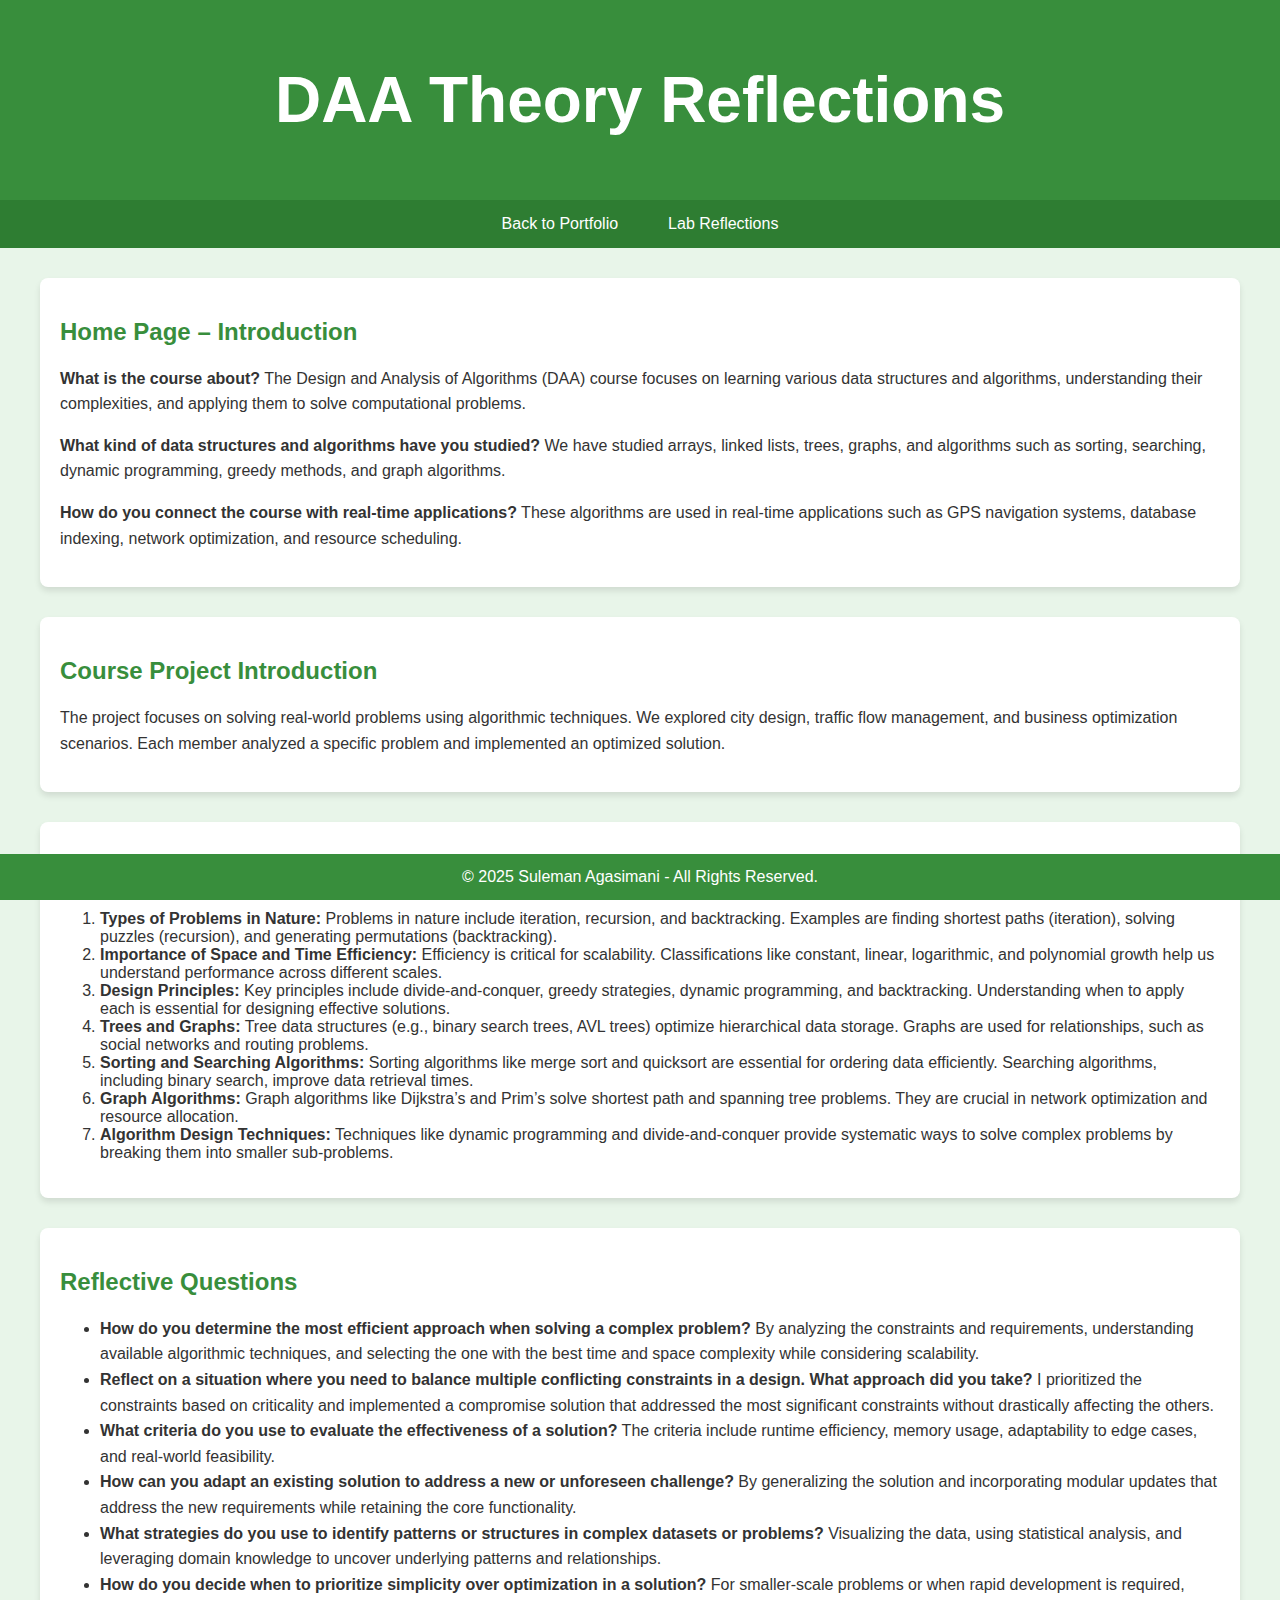
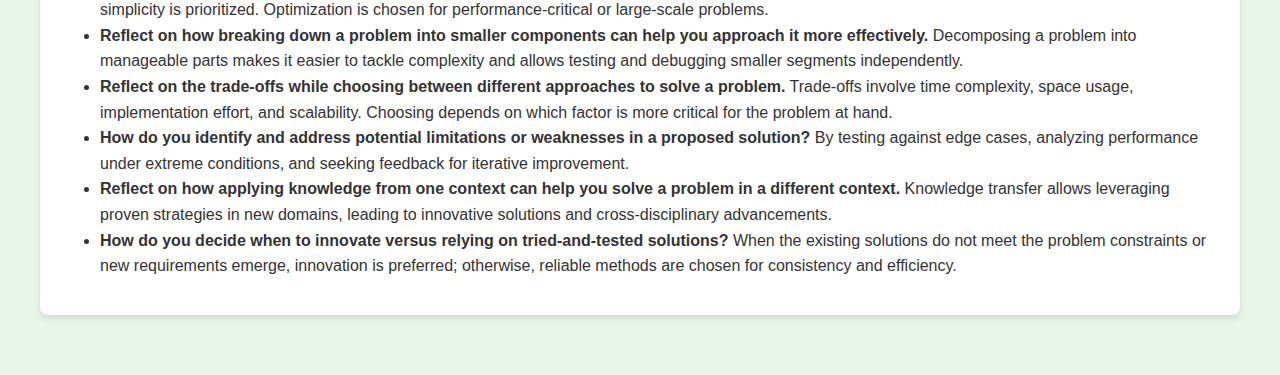
<file: theory.html>
<!DOCTYPE html>
<html lang="en">
<head>
    <meta charset="UTF-8">
    <meta name="viewport" content="width=device-width, initial-scale=1.0">
    <title>DAA Theory Reflections</title>
    <style>
        body {
            font-family: 'Arial', sans-serif;
            background-color: #e8f5e9;
            margin: 0;
            padding: 0;
            color: #333;
        }
        header {
            background: #388e3c;
            color: white;
            padding: 20px 0;
            text-align: center;
            font-size: 2rem;
        }
        nav {
            background: #2e7d32;
            color: white;
            display: flex;
            justify-content: center;
            padding: 10px 0;
        }
        nav a {
            color: white;
            text-decoration: none;
            font-size: 16px;
            margin: 0 15px;
            padding: 5px 10px;
        }
        nav a:hover {
            background: #1b5e20;
            border-radius: 5px;
        }
        main {
            padding: 30px;
            max-width: 1200px;
            margin: 0 auto;
        }
        section {
            background-color: #ffffff;
            padding: 20px;
            border-radius: 8px;
            box-shadow: 0 4px 6px rgba(0, 0, 0, 0.1);
            margin-bottom: 30px;
        }
        h2 {
            color: #388e3c;
        }
        p, ul {
            line-height: 1.6;
        }
        ul {
            margin-top: 10px;
        }
        footer {
            background: #388e3c;
            color: white;
            text-align: center;
            padding: 10px 0;
            position: fixed;
            bottom: 0;
            width: 100%;
        }
        footer p {
            margin: 0;
        }
        .back-link {
            text-decoration: none;
            font-size: 16px;
            color: #388e3c;
            font-weight: bold;
        }
        .back-link:hover {
            text-decoration: underline;
        }
    </style>
</head>
<body>
    <header>
        <h1>DAA Theory Reflections</h1>
    </header>

    <nav>
        <a href="index.html">Back to Portfolio</a>
        <a href="lab.html">Lab Reflections</a>
    </nav>

    <main>
        <section>
            <h2>Home Page – Introduction</h2>
            <p><strong>What is the course about?</strong> The Design and Analysis of Algorithms (DAA) course focuses on learning various data structures and algorithms, understanding their complexities, and applying them to solve computational problems.</p>
            <p><strong>What kind of data structures and algorithms have you studied?</strong> We have studied arrays, linked lists, trees, graphs, and algorithms such as sorting, searching, dynamic programming, greedy methods, and graph algorithms.</p>
            <p><strong>How do you connect the course with real-time applications?</strong> These algorithms are used in real-time applications such as GPS navigation systems, database indexing, network optimization, and resource scheduling.</p>
        </section>

        <section>
            <h2>Course Project Introduction</h2>
            <p>The project focuses on solving real-world problems using algorithmic techniques. We explored city design, traffic flow management, and business optimization scenarios. Each member analyzed a specific problem and implemented an optimized solution.</p>
        </section>

        <section>
            <h2>Course Learning Reflections</h2>
            <ol>
                <li><strong>Types of Problems in Nature:</strong> Problems in nature include iteration, recursion, and backtracking. Examples are finding shortest paths (iteration), solving puzzles (recursion), and generating permutations (backtracking).</li>
                <li><strong>Importance of Space and Time Efficiency:</strong> Efficiency is critical for scalability. Classifications like constant, linear, logarithmic, and polynomial growth help us understand performance across different scales.</li>
                <li><strong>Design Principles:</strong> Key principles include divide-and-conquer, greedy strategies, dynamic programming, and backtracking. Understanding when to apply each is essential for designing effective solutions.</li>
                <li><strong>Trees and Graphs:</strong> Tree data structures (e.g., binary search trees, AVL trees) optimize hierarchical data storage. Graphs are used for relationships, such as social networks and routing problems.</li>
                <li><strong>Sorting and Searching Algorithms:</strong> Sorting algorithms like merge sort and quicksort are essential for ordering data efficiently. Searching algorithms, including binary search, improve data retrieval times.</li>
                <li><strong>Graph Algorithms:</strong> Graph algorithms like Dijkstra’s and Prim’s solve shortest path and spanning tree problems. They are crucial in network optimization and resource allocation.</li>
                <li><strong>Algorithm Design Techniques:</strong> Techniques like dynamic programming and divide-and-conquer provide systematic ways to solve complex problems by breaking them into smaller sub-problems.</li>
            </ol>
        </section>

        <section>
            <h2>Reflective Questions</h2>
            <ul>
                <li><strong>How do you determine the most efficient approach when solving a complex problem?</strong> By analyzing the constraints and requirements, understanding available algorithmic techniques, and selecting the one with the best time and space complexity while considering scalability.</li>
                <li><strong>Reflect on a situation where you need to balance multiple conflicting constraints in a design. What approach did you take?</strong> I prioritized the constraints based on criticality and implemented a compromise solution that addressed the most significant constraints without drastically affecting the others.</li>
                <li><strong>What criteria do you use to evaluate the effectiveness of a solution?</strong> The criteria include runtime efficiency, memory usage, adaptability to edge cases, and real-world feasibility.</li>
                <li><strong>How can you adapt an existing solution to address a new or unforeseen challenge?</strong> By generalizing the solution and incorporating modular updates that address the new requirements while retaining the core functionality.</li>
                <li><strong>What strategies do you use to identify patterns or structures in complex datasets or problems?</strong> Visualizing the data, using statistical analysis, and leveraging domain knowledge to uncover underlying patterns and relationships.</li>
                <li><strong>How do you decide when to prioritize simplicity over optimization in a solution?</strong> For smaller-scale problems or when rapid development is required, simplicity is prioritized. Optimization is chosen for performance-critical or large-scale problems.</li>
                <li><strong>Reflect on how breaking down a problem into smaller components can help you approach it more effectively.</strong> Decomposing a problem into manageable parts makes it easier to tackle complexity and allows testing and debugging smaller segments independently.</li>
                <li><strong>Reflect on the trade-offs while choosing between different approaches to solve a problem.</strong> Trade-offs involve time complexity, space usage, implementation effort, and scalability. Choosing depends on which factor is more critical for the problem at hand.</li>
                <li><strong>How do you identify and address potential limitations or weaknesses in a proposed solution?</strong> By testing against edge cases, analyzing performance under extreme conditions, and seeking feedback for iterative improvement.</li>
                <li><strong>Reflect on how applying knowledge from one context can help you solve a problem in a different context.</strong> Knowledge transfer allows leveraging proven strategies in new domains, leading to innovative solutions and cross-disciplinary advancements.</li>
                <li><strong>How do you decide when to innovate versus relying on tried-and-tested solutions?</strong> When the existing solutions do not meet the problem constraints or new requirements emerge, innovation is preferred; otherwise, reliable methods are chosen for consistency and efficiency.</li>
            </ul>
        </section>
    </main>

    <footer>
        <p>&copy; 2025 Suleman Agasimani - All Rights Reserved.</p>
    </footer>
</body>
</html>
</file>
